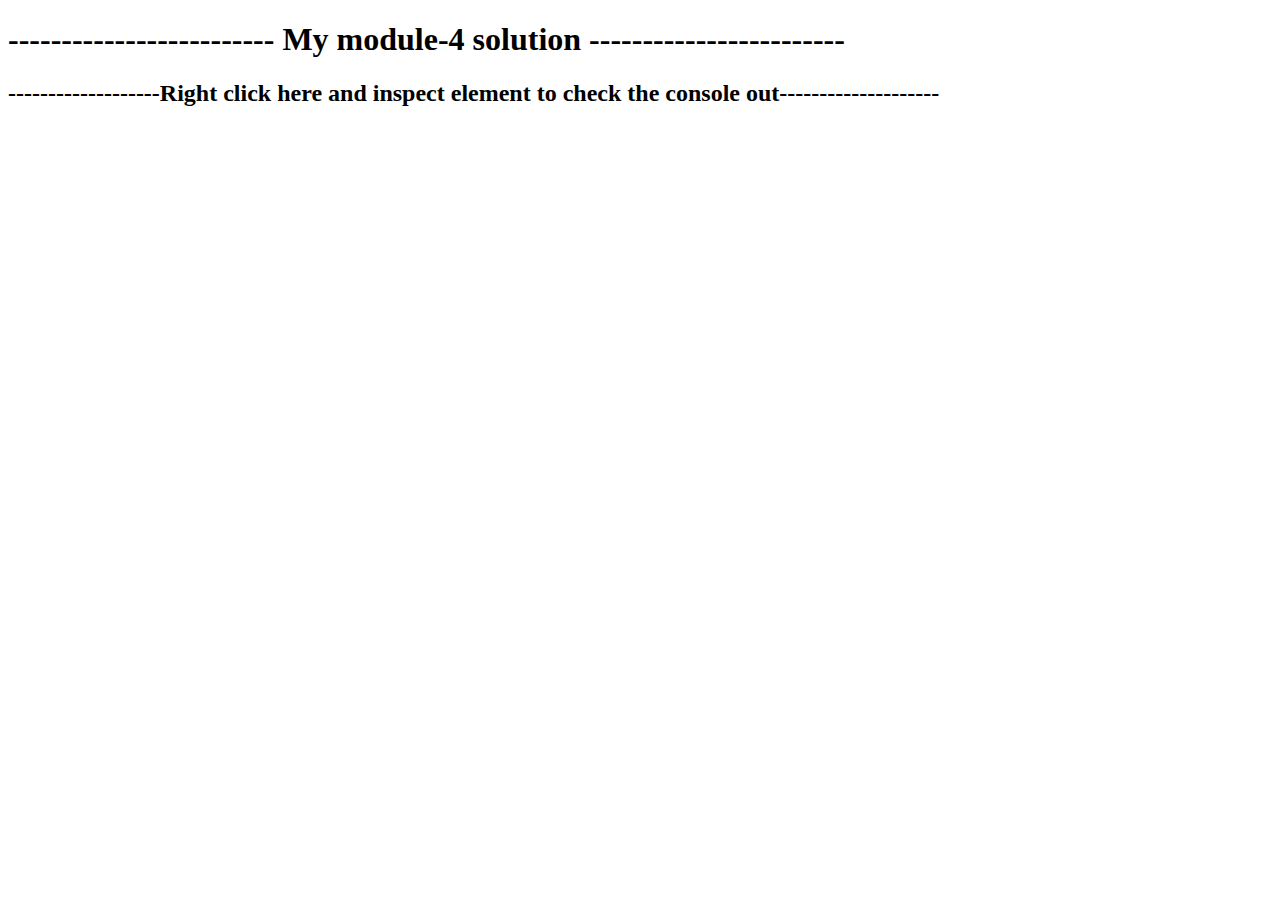
<file: index.html>
<!DOCTYPE html>
<html>
<head>
	<title></title>
</head>
<body>
	<h1>------------------------- My module-4 solution ------------------------</h1>
  <h2>-------------------Right click here and inspect element to check the console out--------------------</h2>
	<script src="script.js" ="text/javascript">
	
		</script>

</body>
</html>
</file>
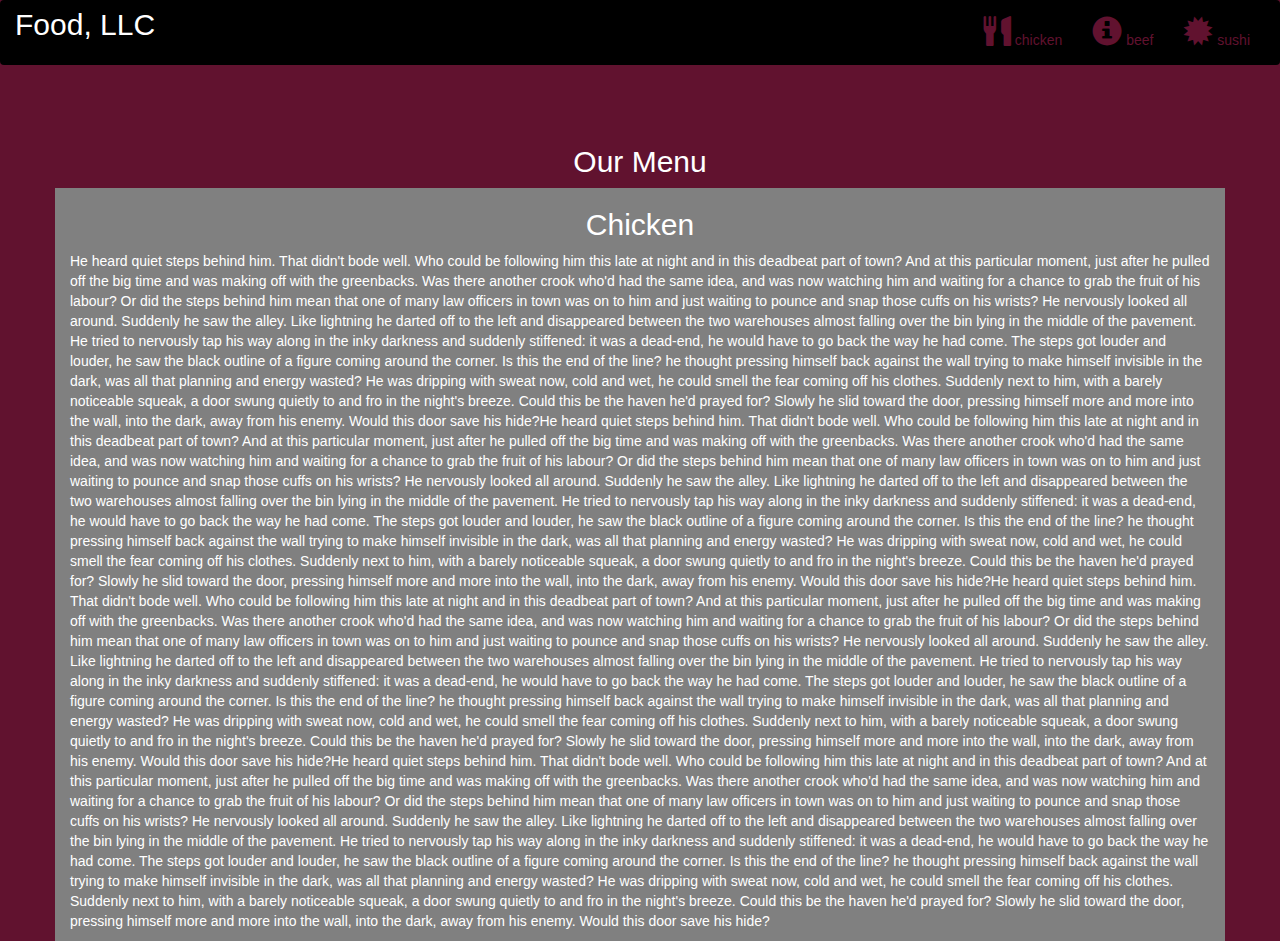
<file: Assignment 3/index.html>
<!DOCTYPE html>
<html lang="en">
<head>
  <title>Bootstrap Example</title>
  <meta charset="utf-8">
  <meta name="viewport" content="width=device-width, initial-scale=1">
  <link rel="stylesheet" href="https://maxcdn.bootstrapcdn.com/bootstrap/3.4.1/css/bootstrap.min.css">
  <link rel="stylesheet" type="text/css" href="style.css">
  <script src="https://ajax.googleapis.com/ajax/libs/jquery/3.5.1/jquery.min.js"></script>
  <script src="https://maxcdn.bootstrapcdn.com/bootstrap/3.4.1/js/bootstrap.min.js"></script>
</head>
<body>

<nav class="navbar navbar-inverse">
  <div class="container-fluid">
    <div class="navbar-header">
      <button type="button" class="navbar-toggle" data-toggle="collapse" data-target="#myNavbar">
        <span class="icon-bar"></span>
        <span class="icon-bar"></span>
        <span class="icon-bar"></span>                        
      </button>
      <a class="navbar-brand" href="#" >Food, LLC</a>
    </div>
    <div class="collapse navbar-collapse" id="myNavbar">
    
      <ul class="nav navbar-nav navbar-right" >
        <li style>
        <a href="#" > 
        <span class="glyphicon glyphicon-cutlery"></span> chicken</a>
        </li>
        <li>
        <a href="#" >
        <span class="glyphicon glyphicon-info-sign"></span> beef</a>
        </li>
        <li>
        <a href="#">
        <span class="glyphicon glyphicon-certificate"></span> sushi</a>
        </li>
      </ul>
    </div>
  </div>
</nav>
<br>
<br>  
<h1><p class="text-center">Our Menu</p></h1>


<div id="main-content" class="container">
  <div id="home-tiles" class="row">
      <div class="col-md-12 col-sm-12 col-xs-12">
            
            <p id="chickstory">
          <h2>Chicken</h2>
              He heard quiet steps behind him. That didn't bode well. Who could be following him this late at night and in this deadbeat part of town? And at this particular moment, just after he pulled off the big time and was making off with the greenbacks. Was there another crook who'd had the same idea, and was now watching him and waiting for a chance to grab the fruit of his labour? Or did the steps behind him mean that one of many law officers in town was on to him and just waiting to pounce and snap those cuffs on his wrists? He nervously looked all around. Suddenly he saw the alley. Like lightning he darted off to the left and disappeared between the two warehouses almost falling over the bin lying in the middle of the pavement. He tried to nervously tap his way along in the inky darkness and suddenly stiffened: it was a dead-end, he would have to go back the way he had come. The steps got louder and louder, he saw the black outline of a figure coming around the corner. Is this the end of the line? he thought pressing himself back against the wall trying to make himself invisible in the dark, was all that planning and energy wasted? He was dripping with sweat now, cold and wet, he could smell the fear coming off his clothes. Suddenly next to him, with a barely noticeable squeak, a door swung quietly to and fro in the night's breeze. Could this be the haven he'd prayed for? Slowly he slid toward the door, pressing himself more and more into the wall, into the dark, away from his enemy. Would this door save his hide?He heard quiet steps behind him. That didn't bode well. Who could be following him this late at night and in this deadbeat part of town? And at this particular moment, just after he pulled off the big time and was making off with the greenbacks. Was there another crook who'd had the same idea, and was now watching him and waiting for a chance to grab the fruit of his labour? Or did the steps behind him mean that one of many law officers in town was on to him and just waiting to pounce and snap those cuffs on his wrists? He nervously looked all around. Suddenly he saw the alley. Like lightning he darted off to the left and disappeared between the two warehouses almost falling over the bin lying in the middle of the pavement. He tried to nervously tap his way along in the inky darkness and suddenly stiffened: it was a dead-end, he would have to go back the way he had come. The steps got louder and louder, he saw the black outline of a figure coming around the corner. Is this the end of the line? he thought pressing himself back against the wall trying to make himself invisible in the dark, was all that planning and energy wasted? He was dripping with sweat now, cold and wet, he could smell the fear coming off his clothes. Suddenly next to him, with a barely noticeable squeak, a door swung quietly to and fro in the night's breeze. Could this be the haven he'd prayed for? Slowly he slid toward the door, pressing himself more and more into the wall, into the dark, away from his enemy. Would this door save his hide?He heard quiet steps behind him. That didn't bode well. Who could be following him this late at night and in this deadbeat part of town? And at this particular moment, just after he pulled off the big time and was making off with the greenbacks. Was there another crook who'd had the same idea, and was now watching him and waiting for a chance to grab the fruit of his labour? Or did the steps behind him mean that one of many law officers in town was on to him and just waiting to pounce and snap those cuffs on his wrists? He nervously looked all around. Suddenly he saw the alley. Like lightning he darted off to the left and disappeared between the two warehouses almost falling over the bin lying in the middle of the pavement. He tried to nervously tap his way along in the inky darkness and suddenly stiffened: it was a dead-end, he would have to go back the way he had come. The steps got louder and louder, he saw the black outline of a figure coming around the corner. Is this the end of the line? he thought pressing himself back against the wall trying to make himself invisible in the dark, was all that planning and energy wasted? He was dripping with sweat now, cold and wet, he could smell the fear coming off his clothes. Suddenly next to him, with a barely noticeable squeak, a door swung quietly to and fro in the night's breeze. Could this be the haven he'd prayed for? Slowly he slid toward the door, pressing himself more and more into the wall, into the dark, away from his enemy. Would this door save his hide?He heard quiet steps behind him. That didn't bode well. Who could be following him this late at night and in this deadbeat part of town? And at this particular moment, just after he pulled off the big time and was making off with the greenbacks. Was there another crook who'd had the same idea, and was now watching him and waiting for a chance to grab the fruit of his labour? Or did the steps behind him mean that one of many law officers in town was on to him and just waiting to pounce and snap those cuffs on his wrists? He nervously looked all around. Suddenly he saw the alley. Like lightning he darted off to the left and disappeared between the two warehouses almost falling over the bin lying in the middle of the pavement. He tried to nervously tap his way along in the inky darkness and suddenly stiffened: it was a dead-end, he would have to go back the way he had come. The steps got louder and louder, he saw the black outline of a figure coming around the corner. Is this the end of the line? he thought pressing himself back against the wall trying to make himself invisible in the dark, was all that planning and energy wasted? He was dripping with sweat now, cold and wet, he could smell the fear coming off his clothes. Suddenly next to him, with a barely noticeable squeak, a door swung quietly to and fro in the night's breeze. Could this be the haven he'd prayed for? Slowly he slid toward the door, pressing himself more and more into the wall, into the dark, away from his enemy. Would this door save his hide?
            </p>
      </div>
    </div>
</div>

</body>
</html>
</file>
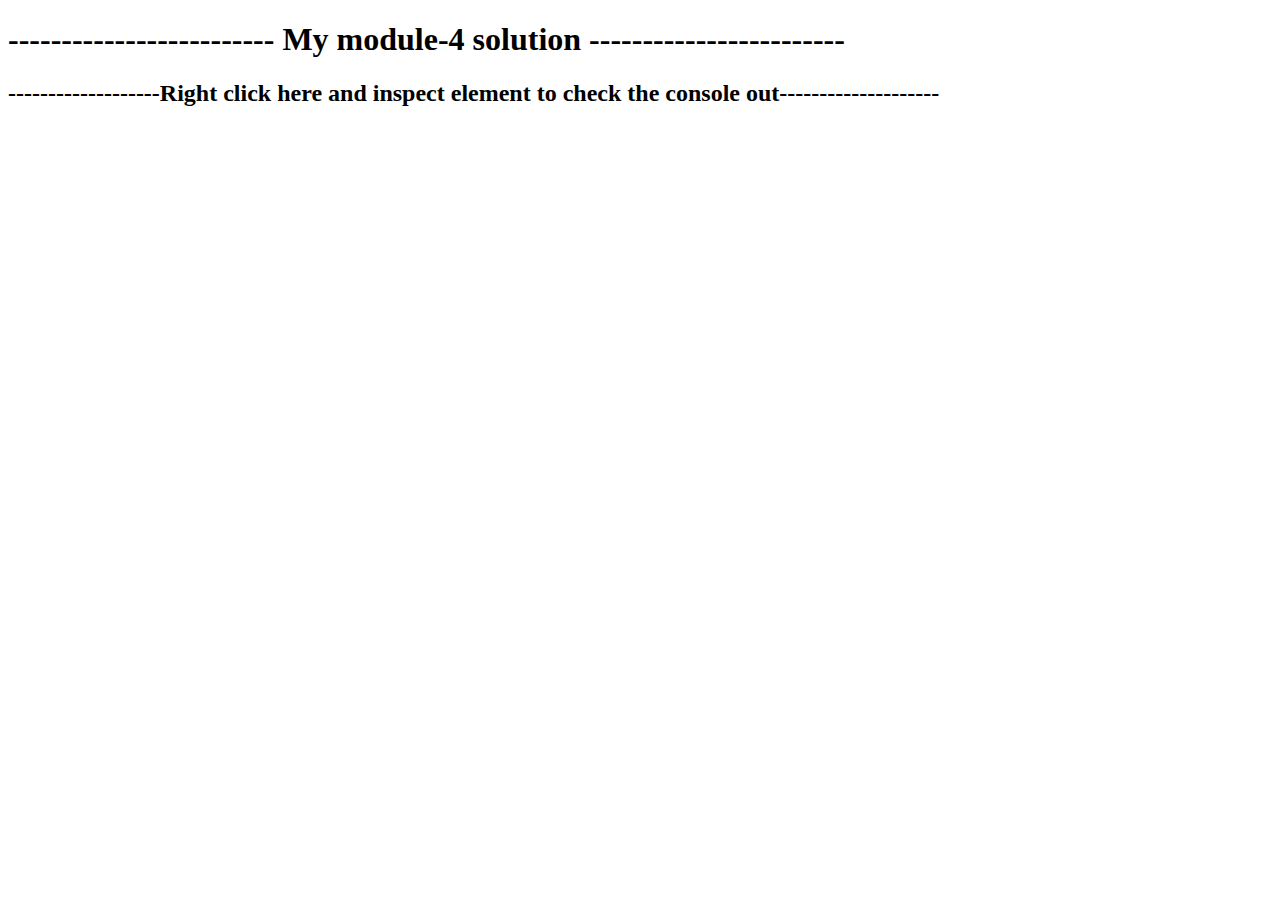
<file: Assignment 4/index.html>
<!DOCTYPE html>
<html>
<head>
	<title></title>
</head>
<body>
	<h1>------------------------- My module-4 solution ------------------------</h1>
  <h2>-------------------Right click here and inspect element to check the console out--------------------</h2>
	<script src="script.js" ="text/javascript">
	
		</script>

</body>
</html>
</file>
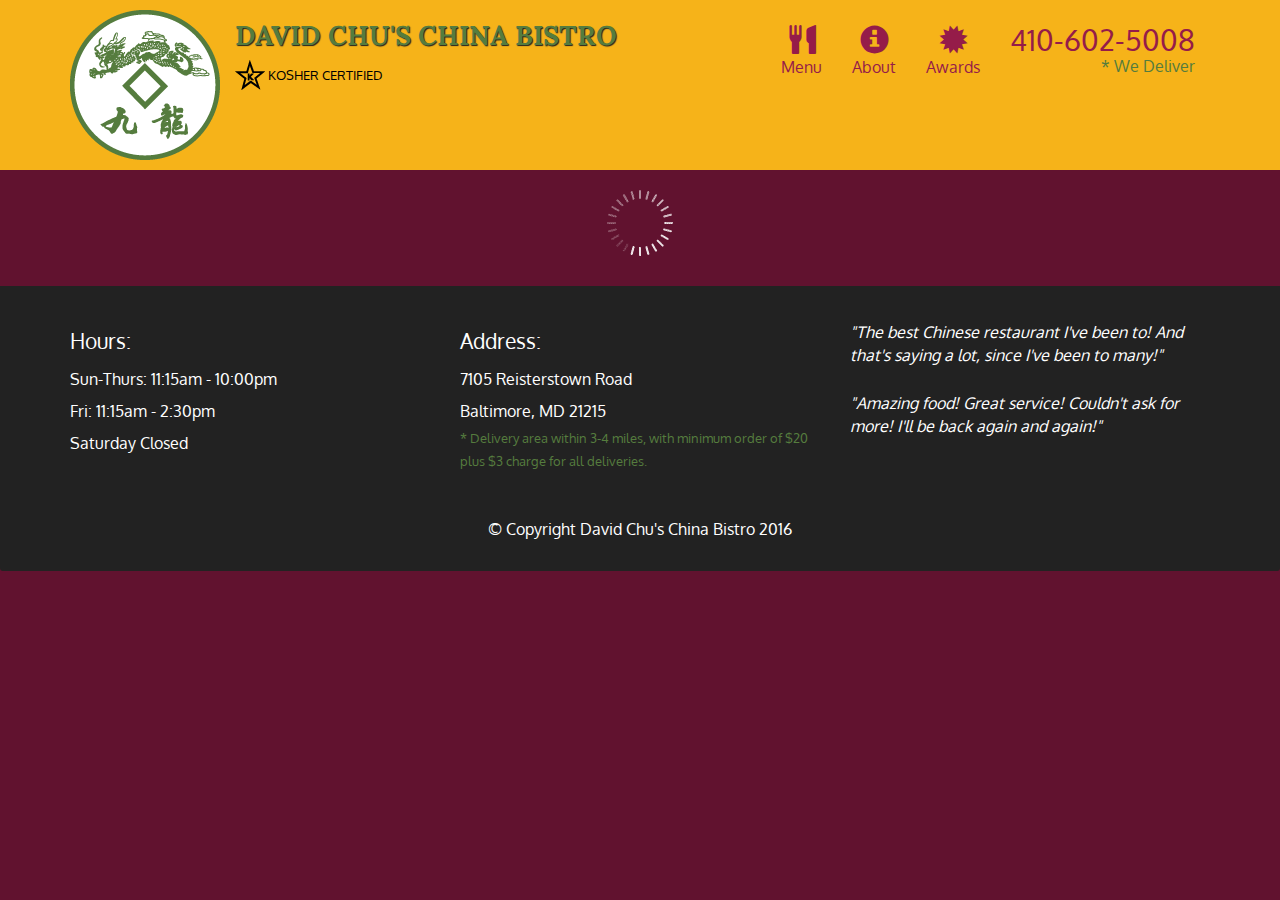
<file: Assignment 5/index.html>
<!doctype html>
<html lang="en">
  <head>
    <meta charset="utf-8">
    <meta http-equiv="X-UA-Compatible" content="IE=edge">
    <meta name="viewport" content="width=device-width, initial-scale=1">
    <title>David Chu's China Bistro</title>
    <link rel="stylesheet" href="css/bootstrap.min.css">
    <link rel="stylesheet" href="css/styles.css">
    <link href='https://fonts.googleapis.com/css?family=Oxygen:400,300,700' rel='stylesheet' type='text/css'>
    <link href='https://fonts.googleapis.com/css?family=Lora' rel='stylesheet' type='text/css'>
  </head>
<body>
  <header>
    <nav id="header-nav" class="navbar navbar-default">
      <div class="container">
        <div class="navbar-header">
          <a href="index.html" class="pull-left visible-md visible-lg">
            <div id="logo-img" alt="Logo image"></div>
          </a>

          <div class="navbar-brand">
            <a href="index.html"><h1>David Chu's China Bistro</h1></a>
            <p>
              <img src="images/star-k-logo.png" alt="Kosher certification">
              <span>Kosher Certified</span>
            </p>
          </div>

          <button id="navbarToggle" type="button" class="navbar-toggle collapsed" data-toggle="collapse" data-target="#collapsable-nav" aria-expanded="false">
            <span class="sr-only">Toggle navigation</span>
            <span class="icon-bar"></span>
            <span class="icon-bar"></span>
            <span class="icon-bar"></span>
          </button>
        </div>
        
        <div id="collapsable-nav" class="collapse navbar-collapse">
           <ul id="nav-list" class="nav navbar-nav navbar-right">
            <li id="navHomeButton" class="visible-xs active">
              <a href="index.html">
                <span class="glyphicon glyphicon-home"></span> Home</a>
            </li>
            <li id="navMenuButton">
              <a href="#" onclick="$dc.loadMenuCategories();">
                <span class="glyphicon glyphicon-cutlery"></span><br class="hidden-xs"> Menu</a>
            </li>
            <li>
              <a href="#">
                <span class="glyphicon glyphicon-info-sign"></span><br class="hidden-xs"> About</a>
            </li>
            <li>
              <a href="#">
                <span class="glyphicon glyphicon-certificate"></span><br class="hidden-xs"> Awards</a>
            </li>
            <li id="phone" class="hidden-xs">
              <a href="tel:410-602-5008">
                <span>410-602-5008</span></a><div>* We Deliver</div>
            </li>
          </ul><!-- #nav-list -->
        </div><!-- .collapse .navbar-collapse -->
      </div><!-- .container -->
    </nav><!-- #header-nav -->
  </header>

  <div id="call-btn" class="visible-xs">
    <a class="btn" href="tel:410-602-5008">
    <span class="glyphicon glyphicon-earphone"></span>
    410-602-5008
    </a>
  </div>
  <div id="xs-deliver" class="text-center visible-xs">* We Deliver</div>

  <div id="main-content" class="container"></div>

  <footer class="panel-footer">
    <div class="container">
      <div class="row">
        <section id="hours" class="col-sm-4">
          <span>Hours:</span><br>
          Sun-Thurs: 11:15am - 10:00pm<br>
          Fri: 11:15am - 2:30pm<br>
          Saturday Closed
          <hr class="visible-xs">
        </section>
        <section id="address" class="col-sm-4">
          <span>Address:</span><br>
          7105 Reisterstown Road<br>
          Baltimore, MD 21215
          <p>* Delivery area within 3-4 miles, with minimum order of $20 plus $3 charge for all deliveries.</p>
          <hr class="visible-xs">
        </section>
        <section id="testimonials" class="col-sm-4">
          <p>"The best Chinese restaurant I've been to! And that's saying a lot, since I've been to many!"</p>
          <p>"Amazing food! Great service! Couldn't ask for more! I'll be back again and again!"</p>
        </section>
      </div>
      <div class="text-center">&copy; Copyright David Chu's China Bistro 2016</div>
    </div>
  </footer>

  <!-- jQuery (Bootstrap JS plugins depend on it) -->
  <script src="js/jquery-2.1.4.min.js"></script>
  <script src="js/bootstrap.min.js"></script>
  <script src="js/ajax-utils.js"></script>
  <script src="js/script.js"></script>
</body>
</html>
</file>
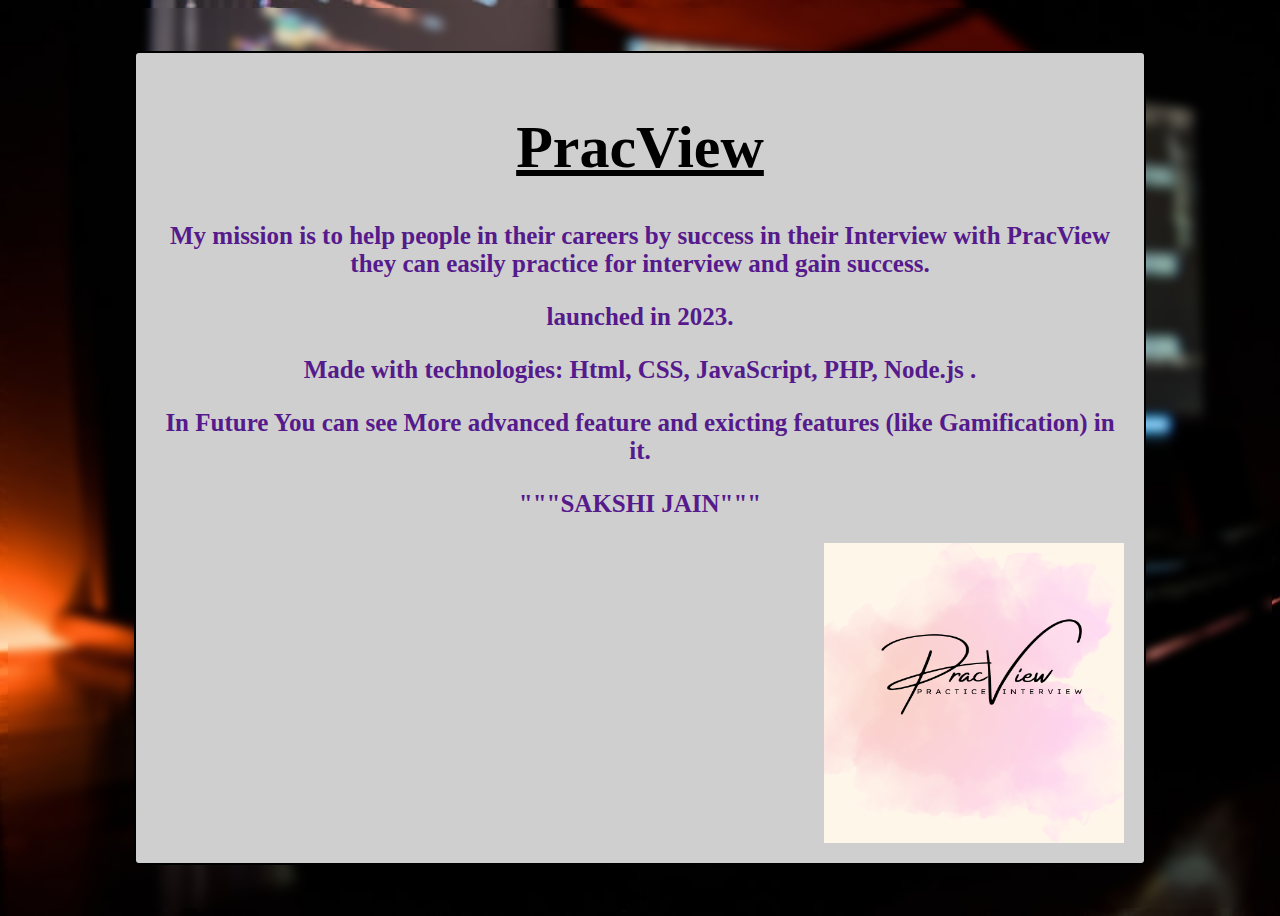
<file: project_1/about.html>
<!DOCTYPE html>
<html lang="en">
<head>
    <meta charset="UTF-8">
    <meta http-equiv="X-UA-Compatible" content="IE=edge">
    <meta name="viewport" content="width=device-width, initial-scale=1.0">
    <title>About Us</title>
    <style>
        body {
            background-image: url("Images/background.jpeg");
  background-repeat: no-repeat;
  background-size: cover;
  backdrop-filter: blur(5px);
            display: flex;
            justify-content: center;
            align-items: center;
            height: 100vh;
        }
        
        .box {
            display: flex;
            flex-wrap: wrap;
            justify-content: center;
            align-items: center;
            text-align: center;
            box-sizing: border-box;
            color: #551a8b;
            border: 2px solid black;
            font-size: 25px;
            font-weight: bold;
            background-color: rgb(208, 207, 207);
            width: 80%;
            margin: 0 auto;
            padding: 20px;
            border-radius: 5px;
        }
        
        .image {
            flex: 1 0 30%;
            display: flex;
            justify-content: flex-end;
            align-items: center;
        }
        
        .image img {
            max-width: 100%;
            height: auto;
            max-width: 300px;
        }
        
        .text {
            flex: 1 0 70%;
        }
        
        h1{
            text-align:center;
            text-decoration:underline;
            font-size: 60px;
            color:black;
        }
    </style>
</head>
<body>
    <div class="box">
        <div class="text">
            <h1>PracView</h1>
            <p>My mission is to help people in their careers by success in their Interview with PracView they can easily practice for interview and gain success.</p>
            <p>launched in 2023.</p>
            <p>Made with technologies: Html, CSS, JavaScript, PHP, Node.js .</p>
            <p>In Future You can see More advanced feature and exicting features (like Gamification) in it.</p>
            <p>"""SAKSHI JAIN"""</p>
        </div>
        <div class="image">
            <img src="Images/PracView.png" alt="PracView Image">
        </div>
    </div>
</body>
</html>
</file>
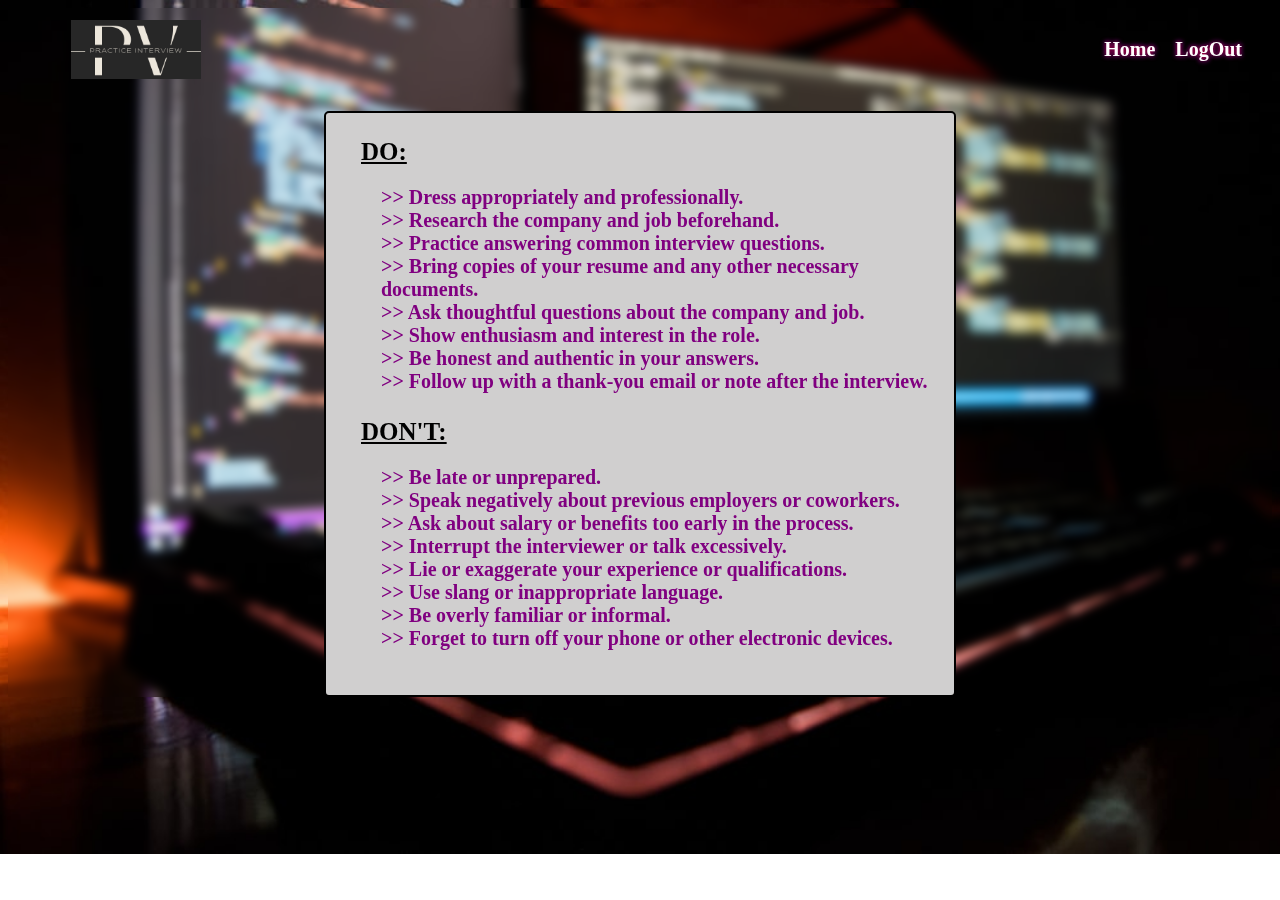
<file: project_1/dodont.html>
<!DOCTYPE html>
<html lang="en">
<head>
    <meta charset="UTF-8">
    <meta http-equiv="X-UA-Compatible" content="IE=edge">
    <meta name="viewport" content="width=device-width, initial-scale=1.0">
    <title>Interview Etiquette</title>
    <style>
body{
  background-image: url("Images/background.jpeg");
  background-repeat: no-repeat;
  background-size: cover;
  backdrop-filter: blur(5px);
}

nav {
    display: flex;
    justify-content: space-between;
    align-items: center;
    background-color: transparent;
  }
  
  nav img {
    width: 130px; 
    height: auto;
    vertical-align: middle;
  }

  nav span {
    cursor: pointer;
    position: relative;
    left: 5%;
    animation: moveleft 1s linear 1;
  }

  nav ul {
    display: flex;
    list-style: none;
    margin: 10px;
    padding: 20px;
    color:white;
    font-family:serif;
  }
  
  nav li {
    margin-left: 20px;
    color:white;
    text-shadow: 0 0 5px #FF0000, 0 0 5px #0000FF;
  }
  
  nav a {
    text-decoration: none;
    color: #fff;
    font-size: 20px;
    font-weight: bold;
    border-bottom: 2px solid transparent;
    transition: border-bottom 0.2s;
  }
  
  nav a:hover {
    cursor: pointer;
    border-bottom: 2px solid #ffffff;
  }

.box {
  box-sizing: border-box;
  border: 2px solid black;
  font-size: 25px;
  font-weight: bold;
  background-color: rgb(208, 207, 207);
  width: 50%;
  margin-top: 20px;
  margin-bottom:20px;
  margin-left:auto;
  margin-right:auto;
  padding: 25px;
  border-radius: 5px;
}

.heading{
    font-size: 25px;
    color:black;
    margin-left:10px;
    text-decoration:underline;
}
.points{
    font-size: 20px;
    color:purple;
    margin-left:30px;
}
    </style>
</head>
<body>
    <nav>
        <span><img src="Images\PracViewLogo.png" alt="PracView Logo"></span>
        <ul>
            <li><a href="index.php">Home</a></li>
            <li><a href="logout.php">LogOut</a></li>
        </ul>
    </nav>
    <div class="box">
<div class="heading">DO:</div>
<p class="points">
>> Dress appropriately and professionally.<br>
>> Research the company and job beforehand.<br>
>> Practice answering common interview questions.<br>
>> Bring copies of your resume and any other necessary documents.<br>
>> Ask thoughtful questions about the company and job.<br>
>> Show enthusiasm and interest in the role.<br>
>> Be honest and authentic in your answers.<br>
>> Follow up with a thank-you email or note after the interview.<br>
<p>

<div class="heading">DON'T:</div>
<p class="points">
>> Be late or unprepared.<br>
>> Speak negatively about previous employers or coworkers.<br>
>> Ask about salary or benefits too early in the process.<br>
>> Interrupt the interviewer or talk excessively.<br>
>> Lie or exaggerate your experience or qualifications.<br>
>> Use slang or inappropriate language.<br>
>> Be overly familiar or informal.<br>
>> Forget to turn off your phone or other electronic devices.<br>
</p>
</div>
</body>
</html>
</file>
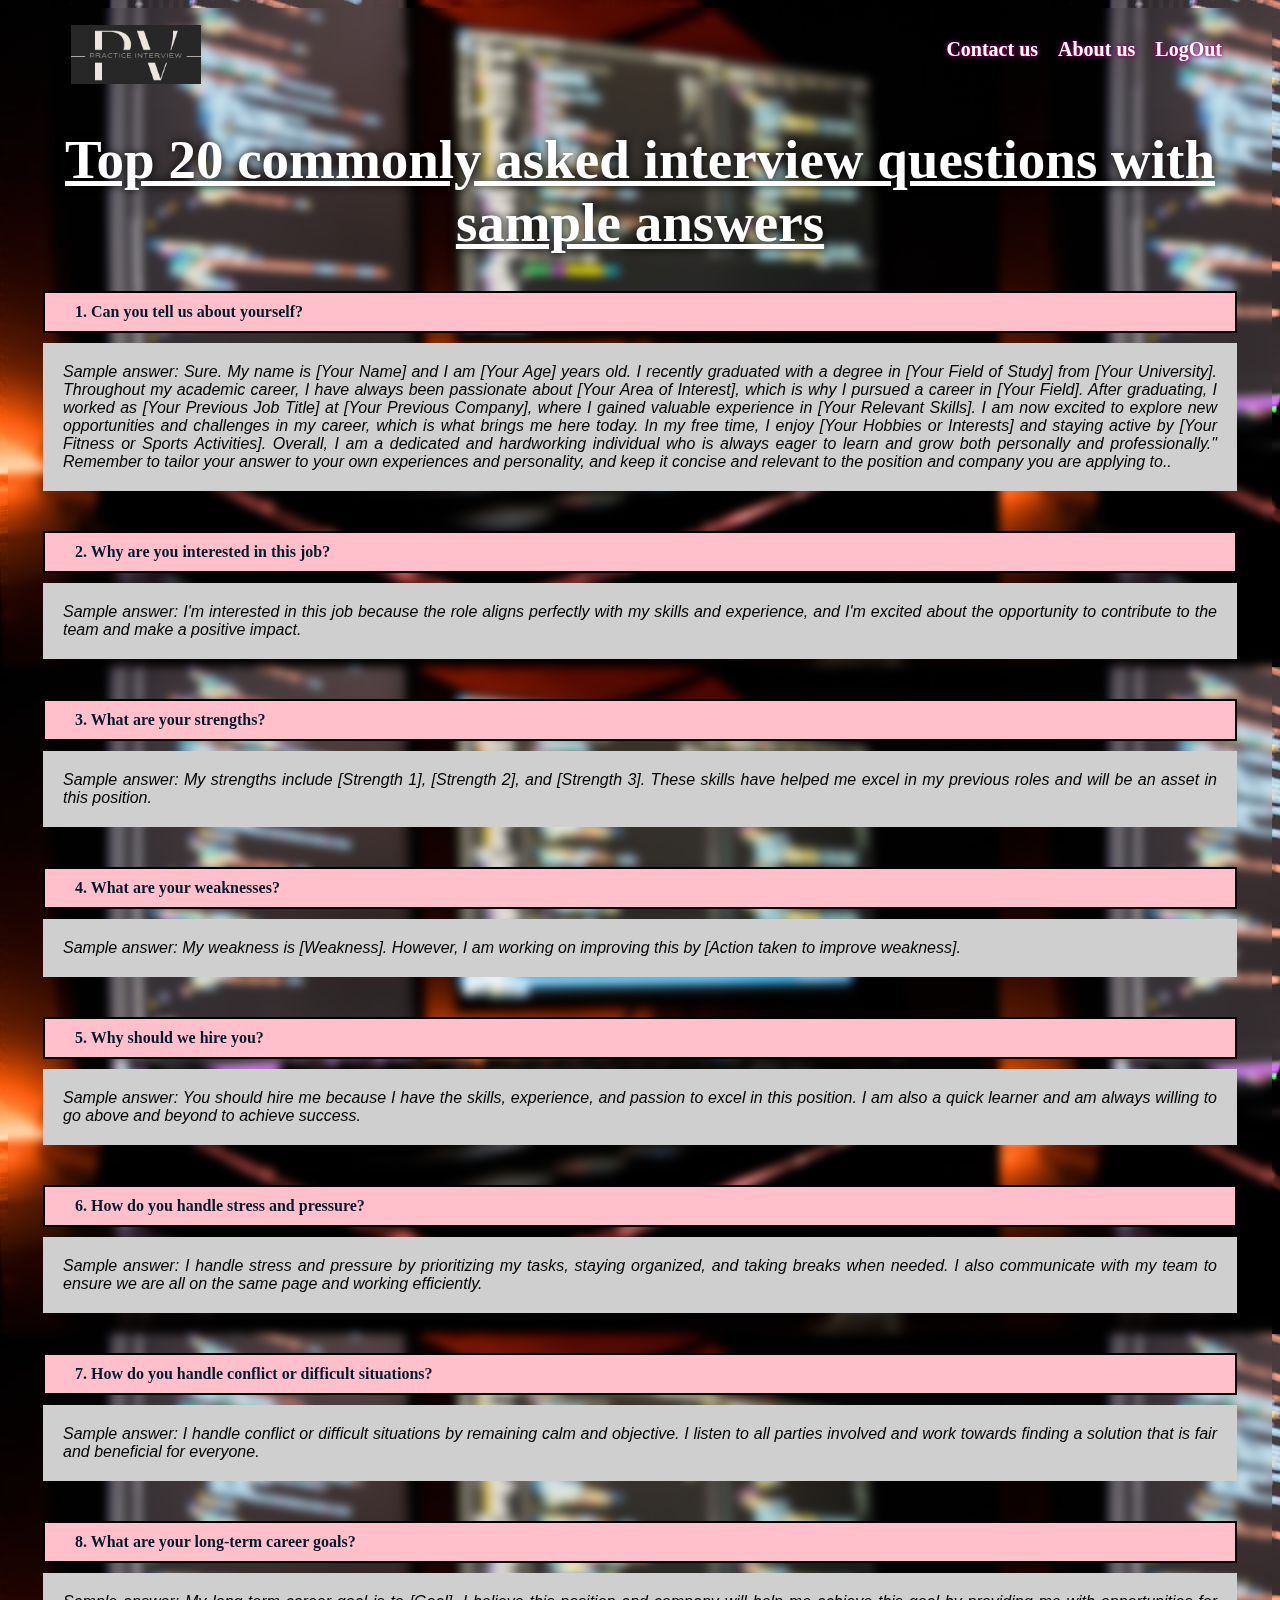
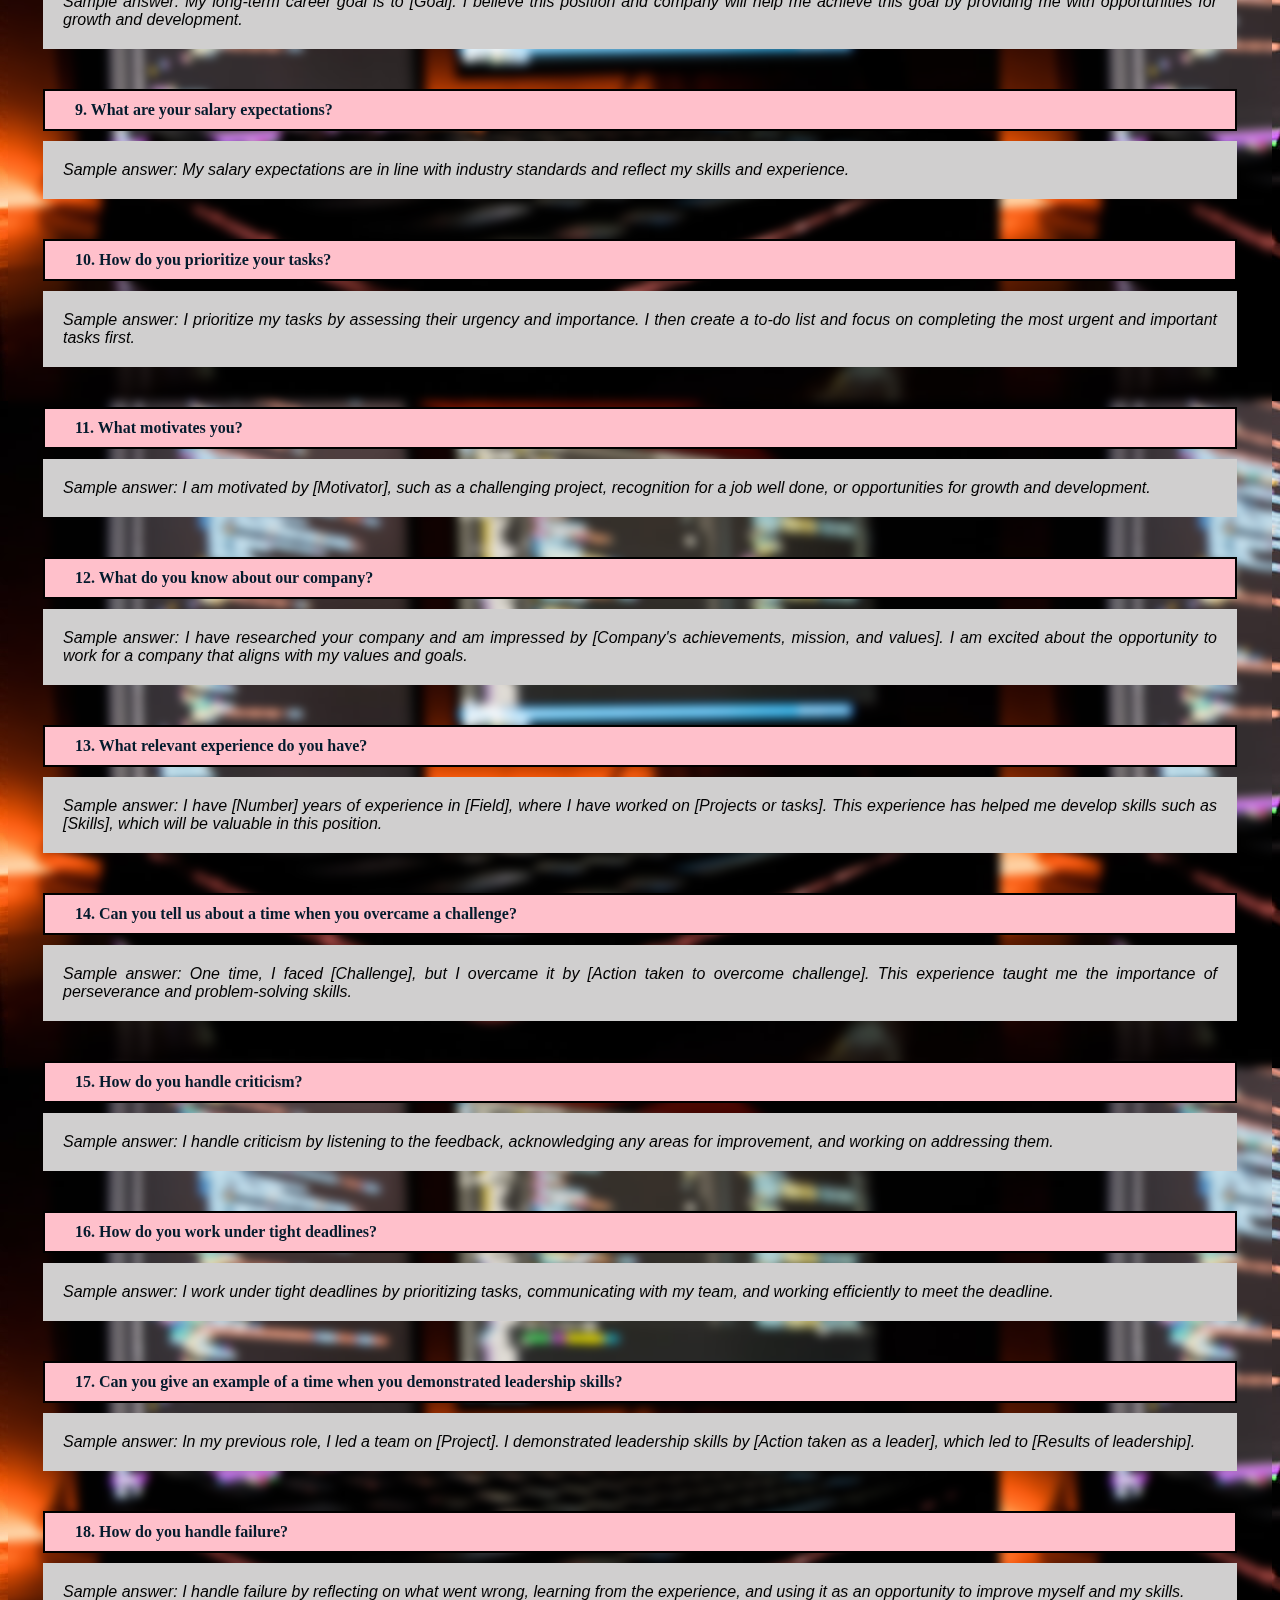
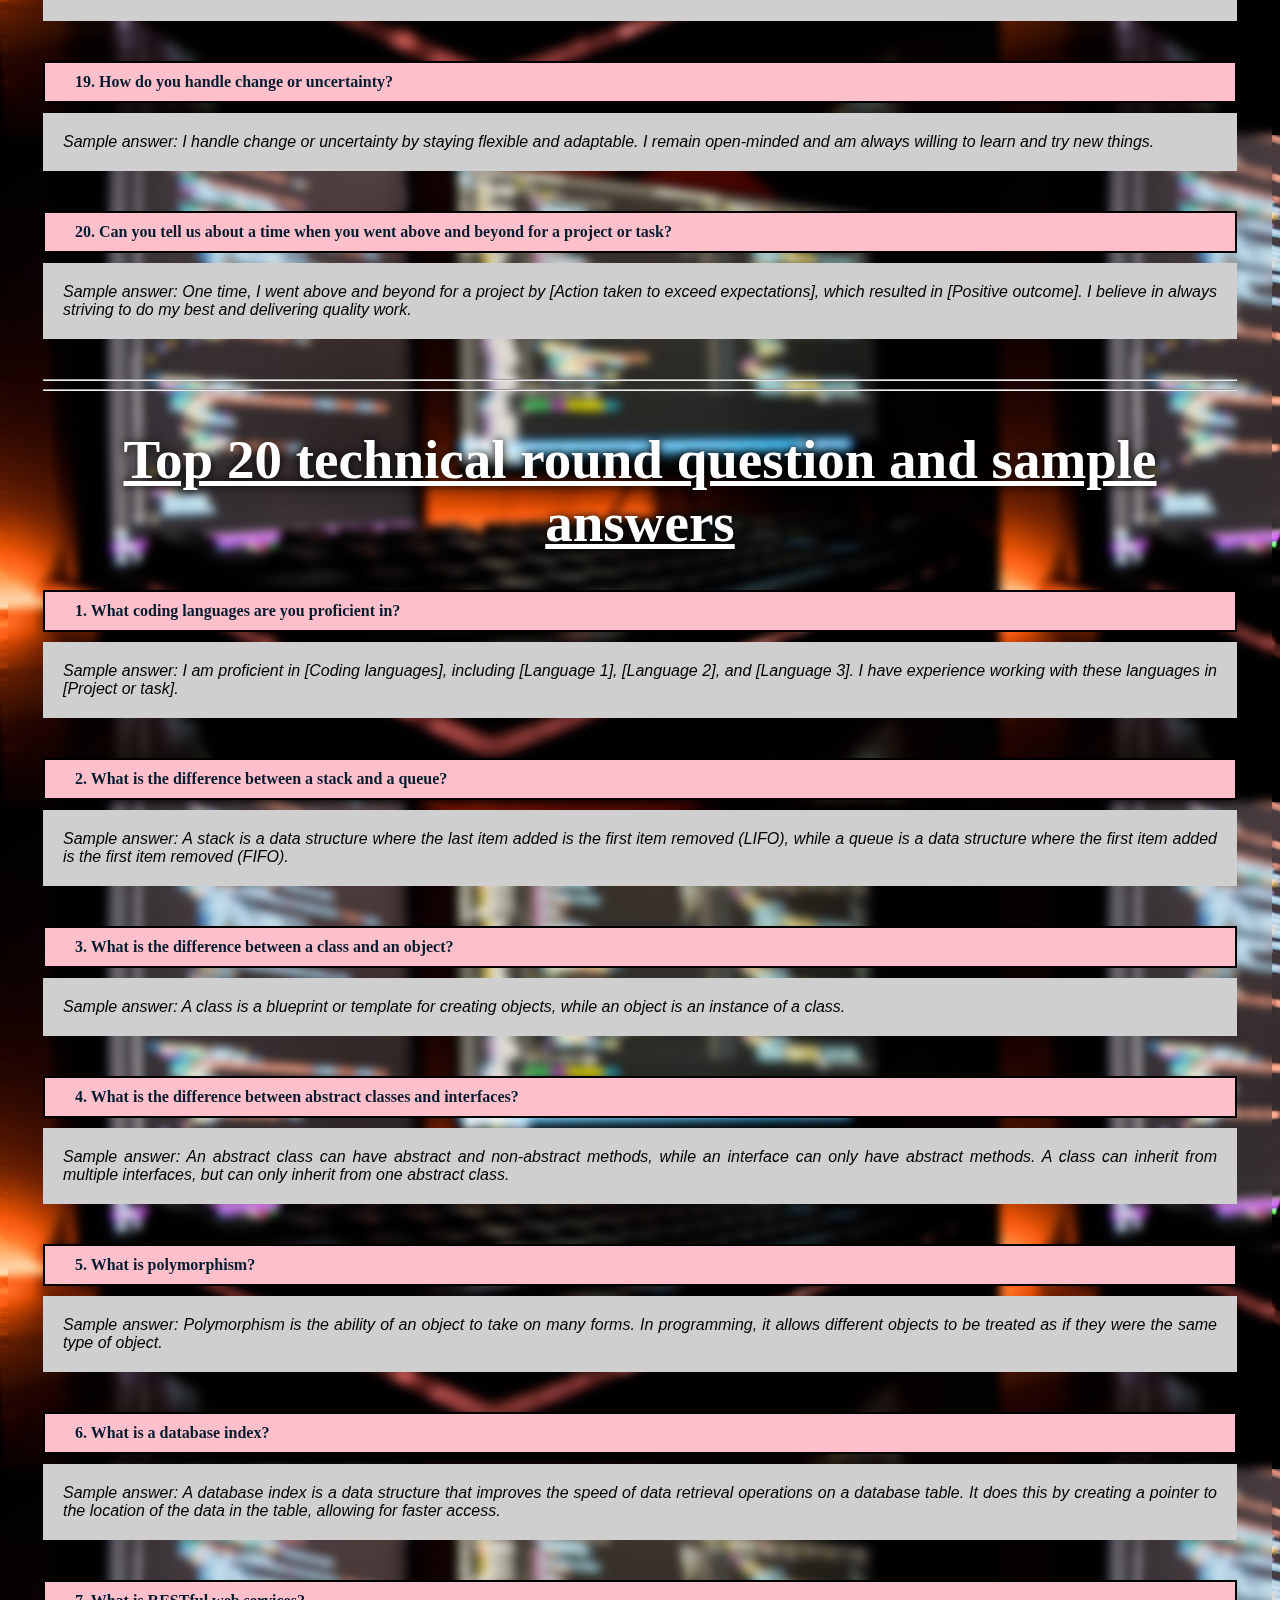
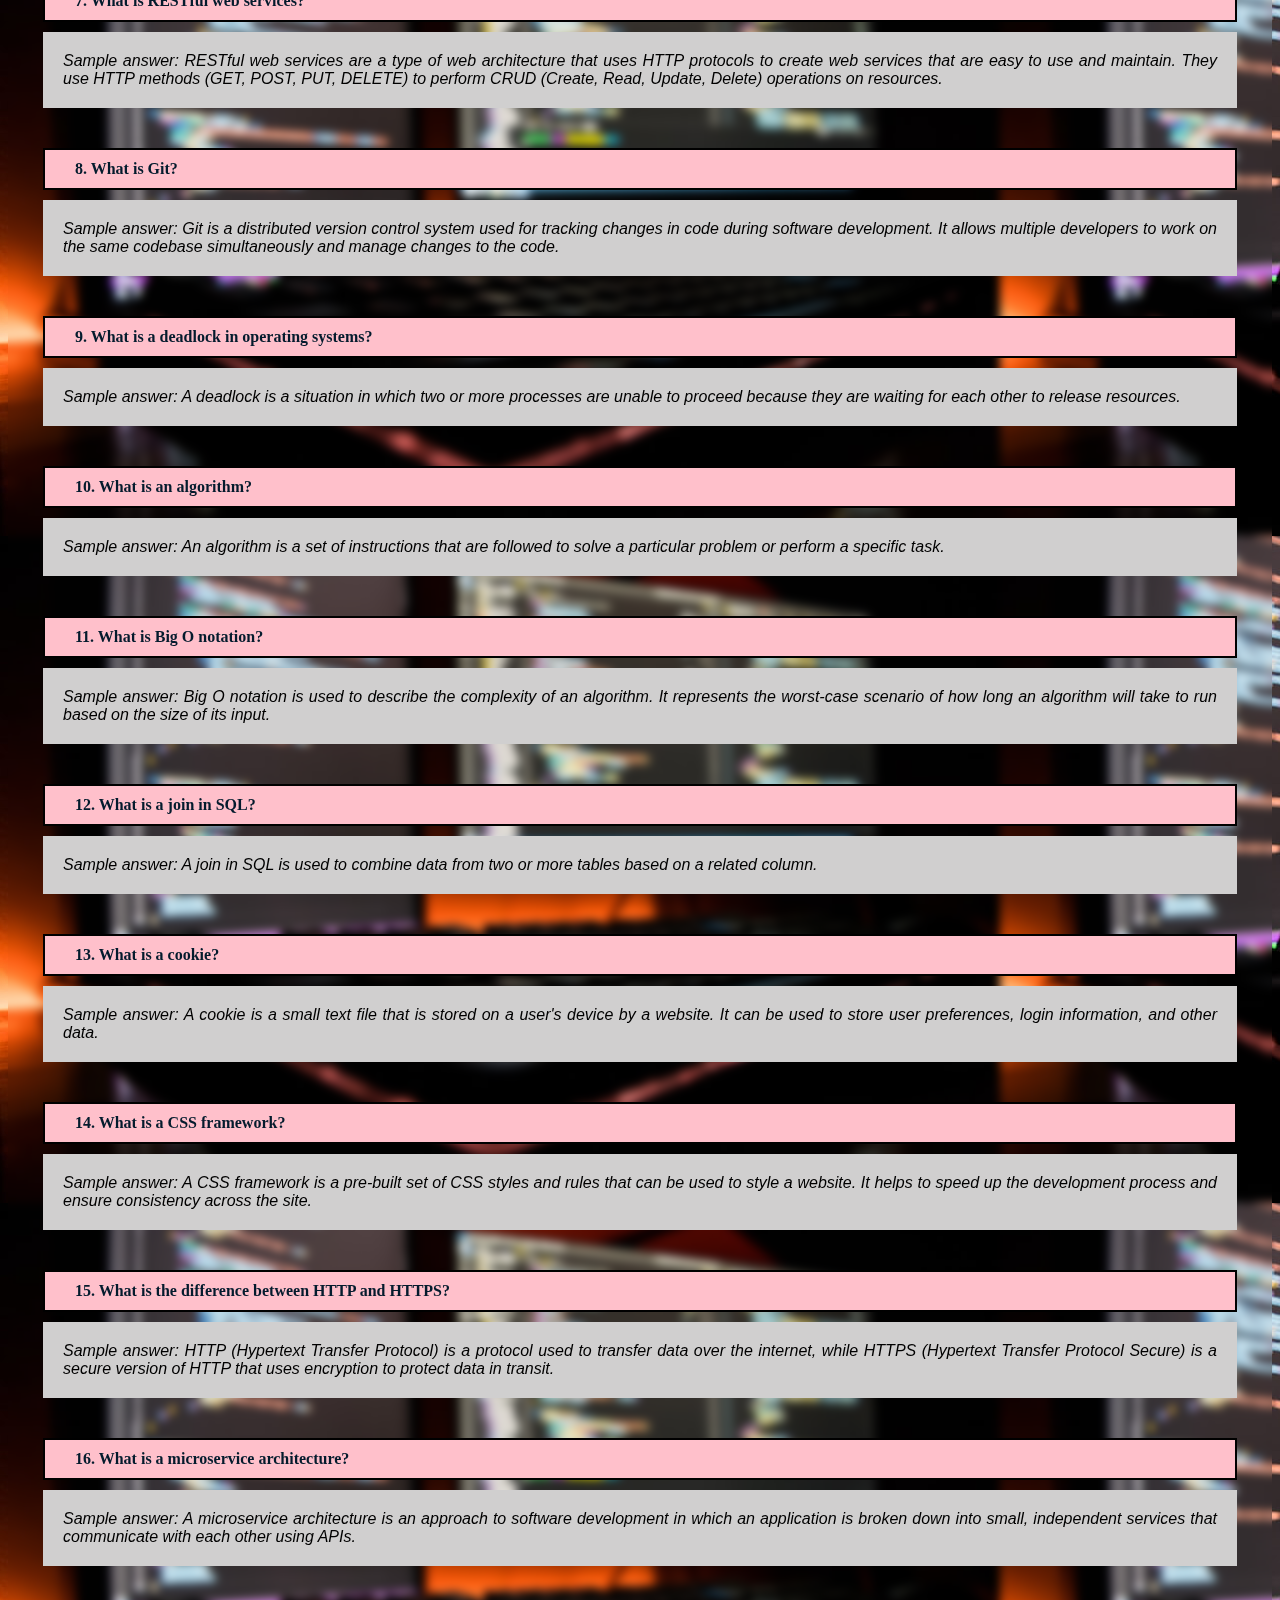
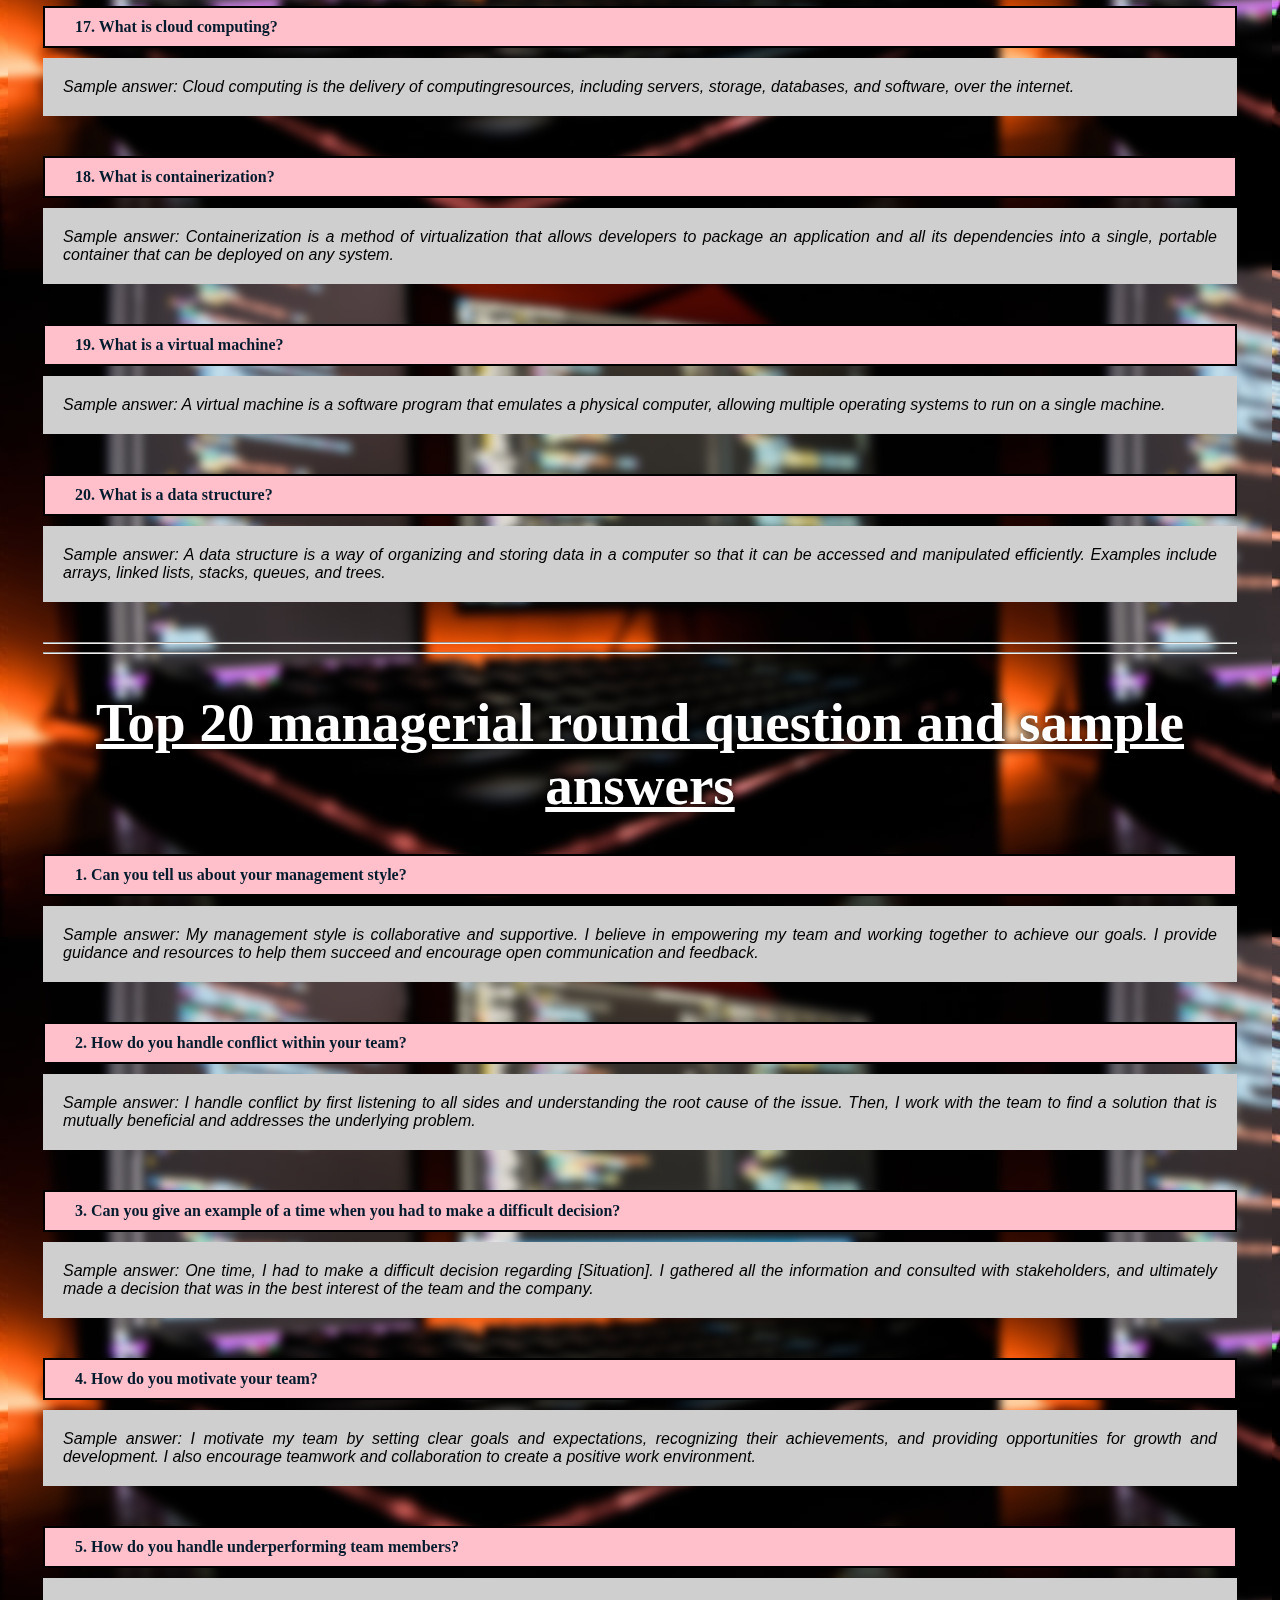
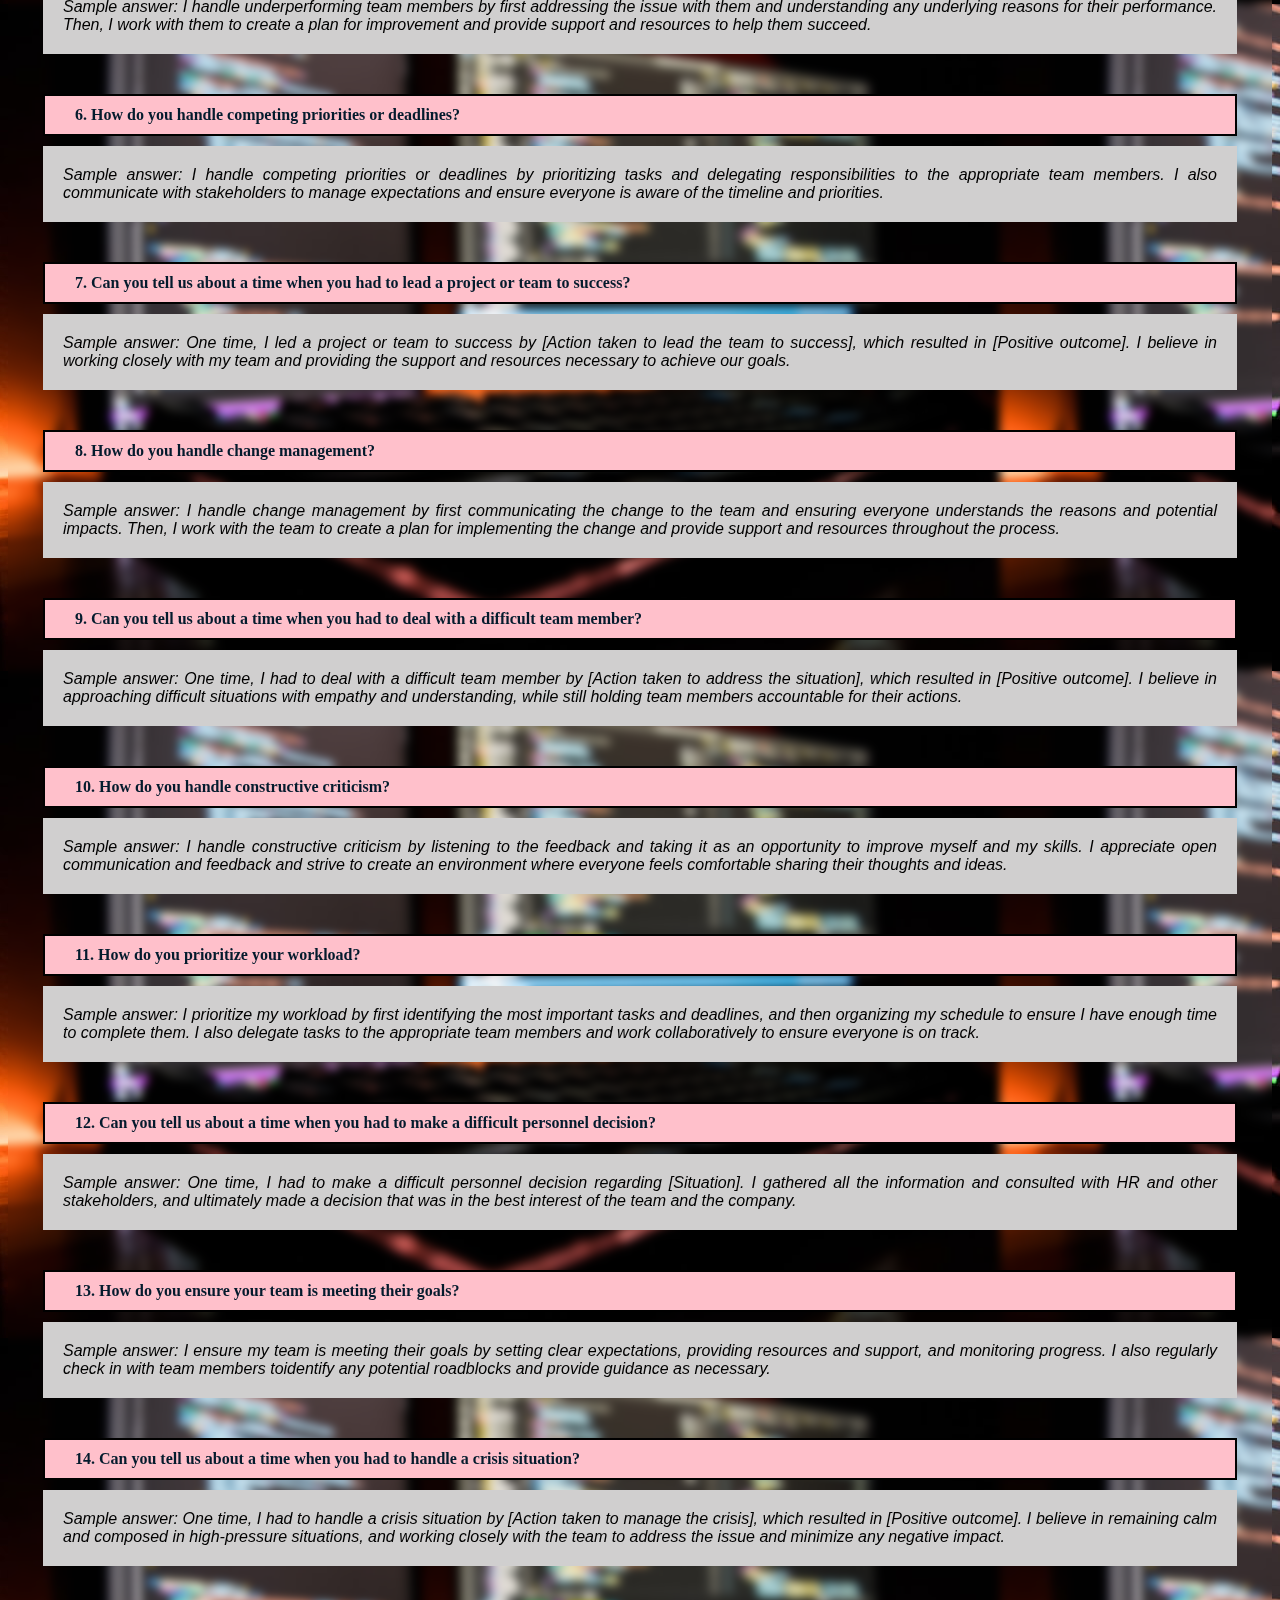
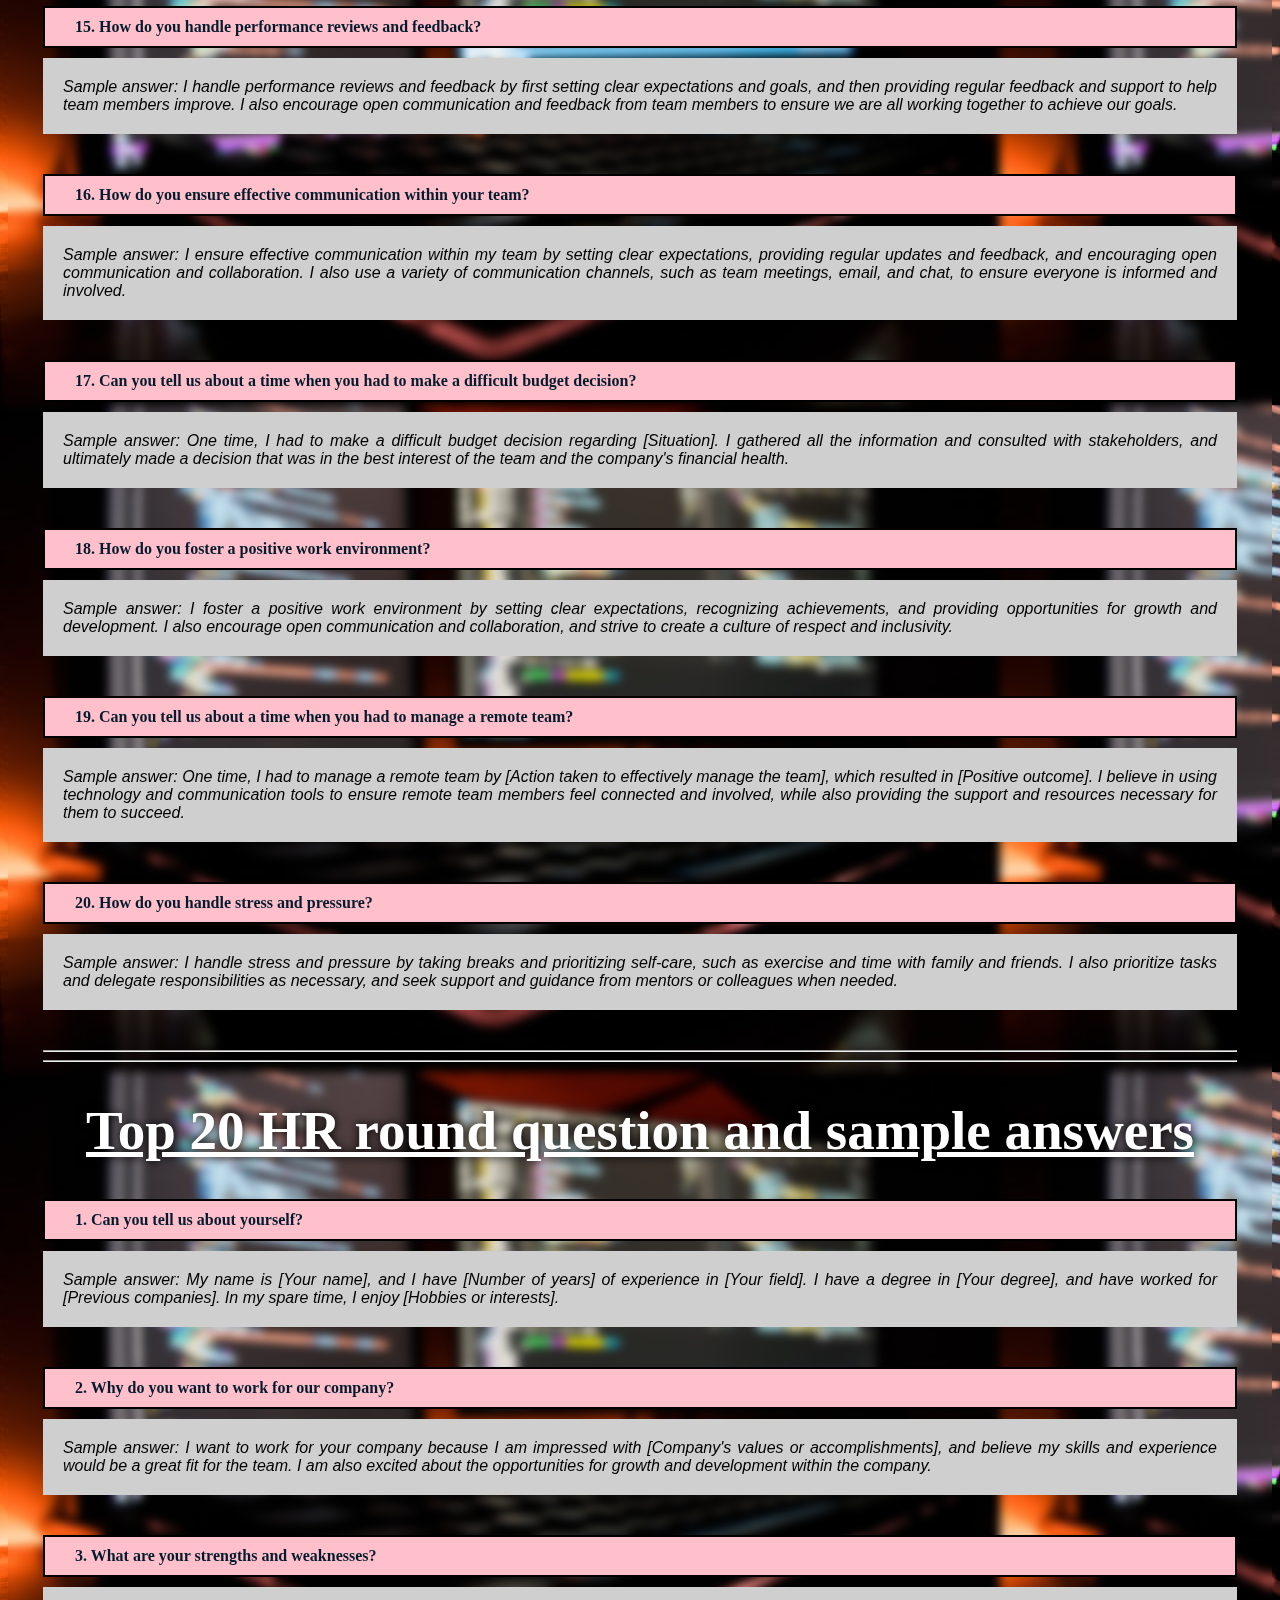
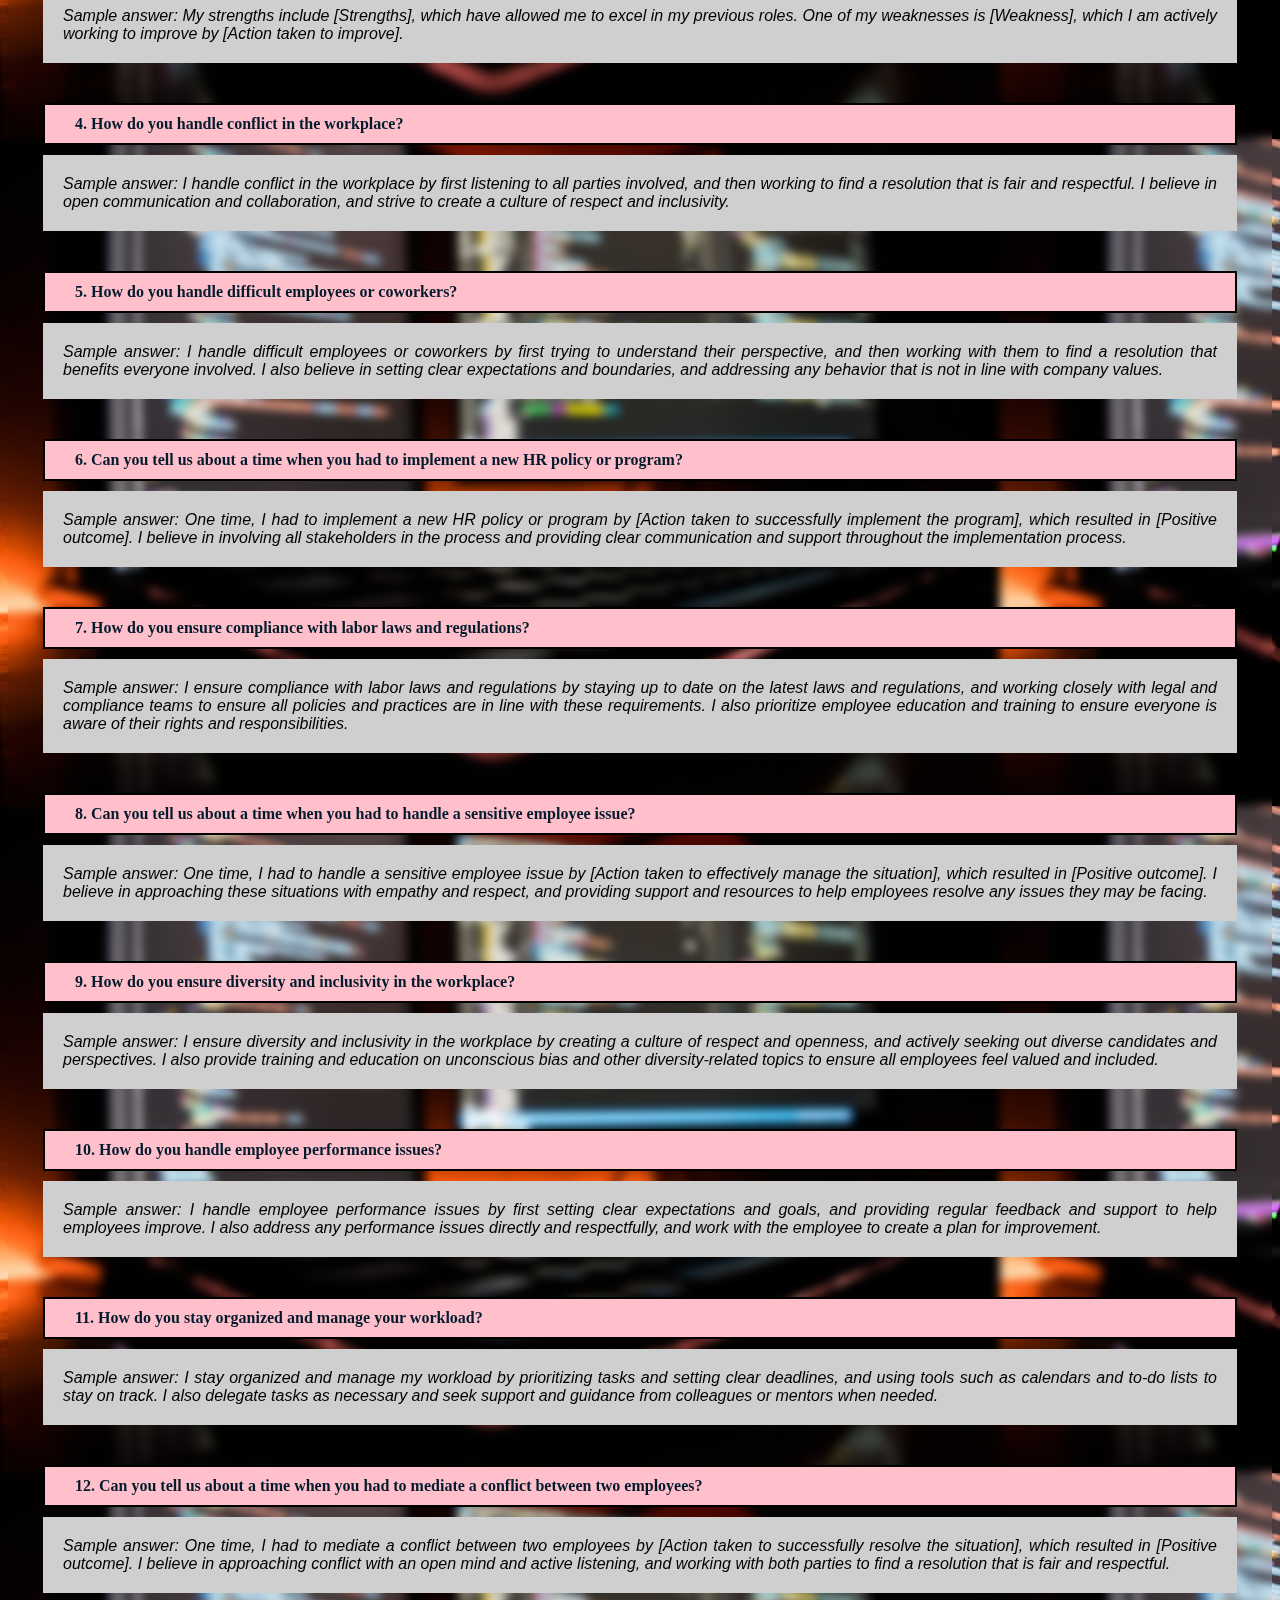
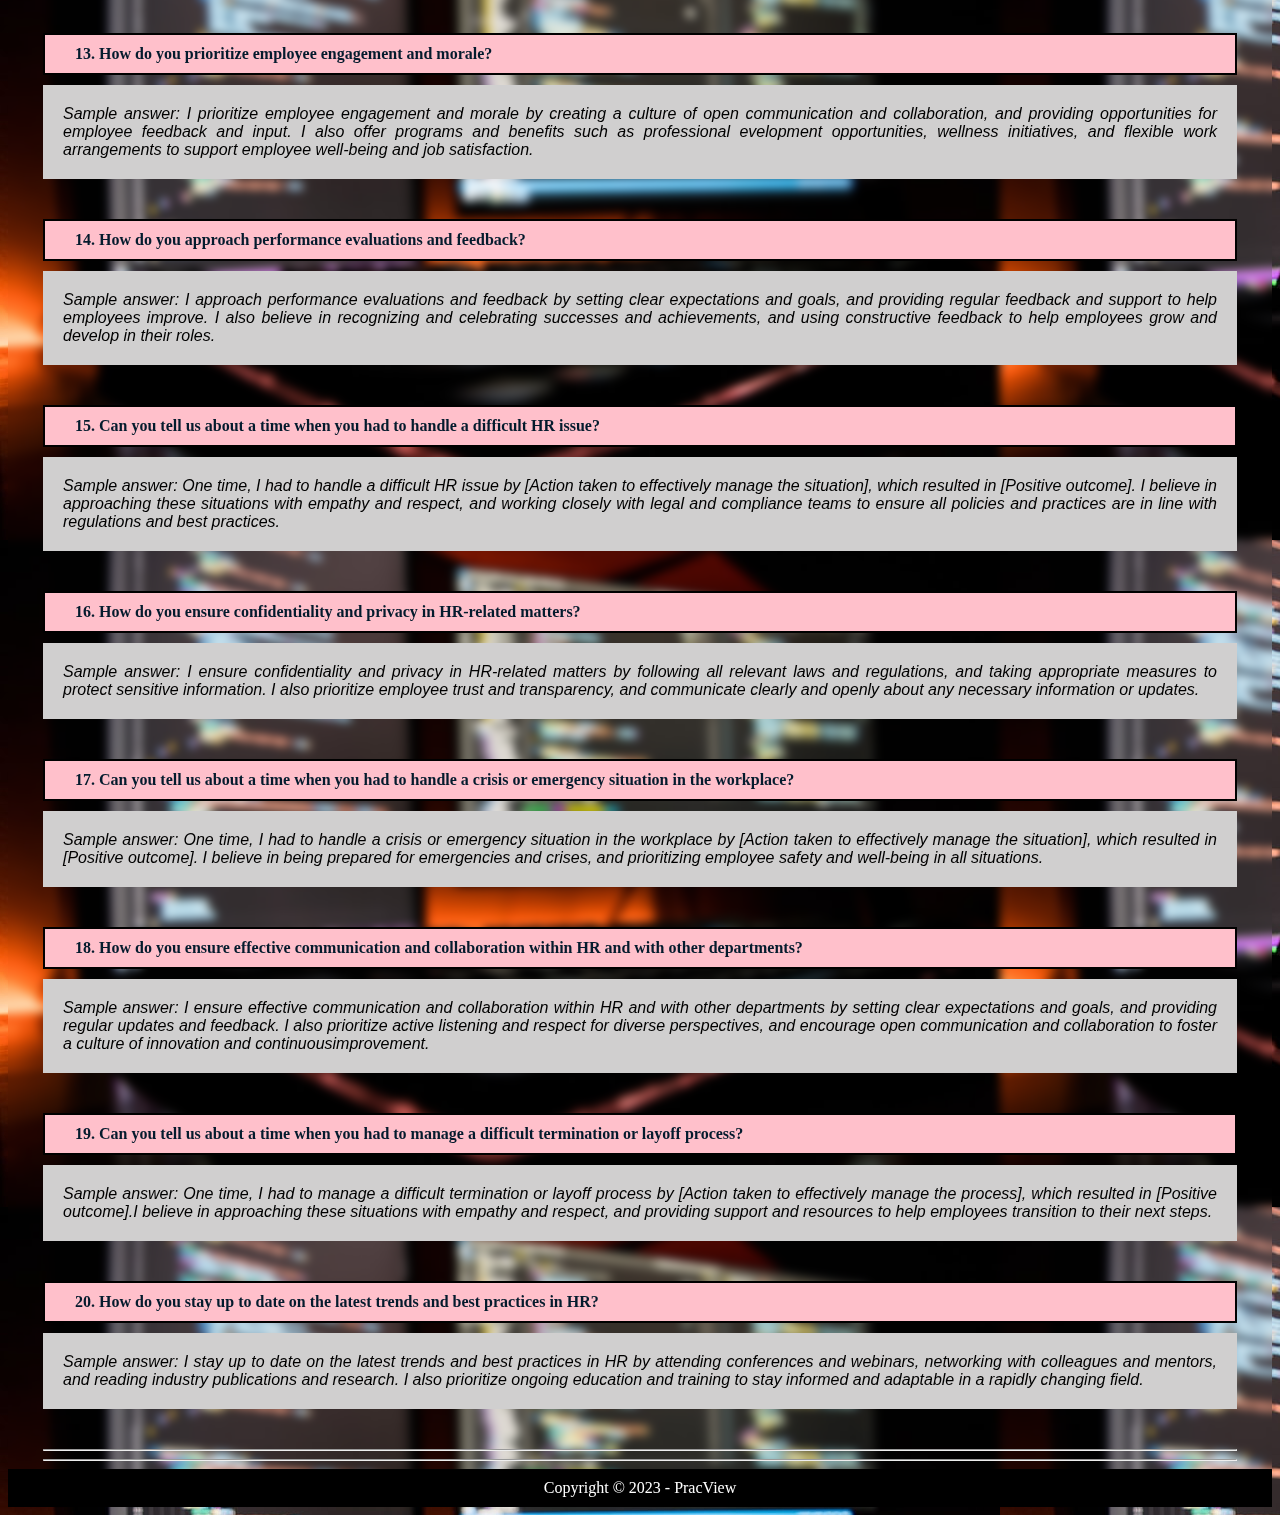
<file: project_1/Example.html>
<!DOCTYPE html>
<html lang="en">
<head>
    <meta charset="UTF-8">
    <meta http-equiv="X-UA-Compatible" content="IE=edge">
    <meta name="viewport" content="width=device-width, initial-scale=1.0">
    <title>Example QnA</title>
    <link rel="stylesheet" href="Exstyle.css">
</head>
<body>
  <nav>
    <span><a href="index.php"><img src="Images\PracViewLogo.png" alt="PracView Logo"></a></span>
    <ul>
      <li><a href = "contact.html">Contact us</a></li>
      <li><a href = "about.html">About us</a></li>
      <li><a href="logout.php">LogOut</a></li>
      <li></li>
  </ul>
</nav>
    <!-- <header><p><b>Example question and answers</b></p></header> -->
    <main>
        <div class="questions">
        <h1>Top 20 commonly asked interview questions with sample answers</h1>

          <div class = "Q"><b>1. Can you tell us about yourself?</b></div>
<p>Sample answer: Sure. My name is [Your Name] and I am [Your Age] years old. I recently graduated with a degree in [Your Field of Study] from [Your University]. Throughout my academic career, I have always been passionate about [Your Area of Interest], which is why I pursued a career in [Your Field].
  After graduating, I worked as [Your Previous Job Title] at [Your Previous Company], where I gained valuable experience in [Your Relevant Skills]. I am now excited to explore new opportunities and challenges in my career, which is what brings me here today.
  In my free time, I enjoy [Your Hobbies or Interests] and staying active by [Your Fitness or Sports Activities]. Overall, I am a dedicated and hardworking individual who is always eager to learn and grow both personally and professionally."
  Remember to tailor your answer to your own experiences and personality, and keep it concise and relevant to the position and company you are applying to..</p>
            
<div class = "Q"><b>2. Why are you interested in this job?</b></div>
<p>Sample answer: I'm interested in this job because the role aligns perfectly with my skills and experience, and I'm excited about the opportunity to contribute to the team and make a positive impact.</p>

<div class = "Q"><b>3. What are your strengths?</b></div>
<p>Sample answer: My strengths include [Strength 1], [Strength 2], and [Strength 3]. These skills have helped me excel in my previous roles and will be an asset 
in this position.</p>

<div class = "Q"><b>4. What are your weaknesses?</b></div>
<p>Sample answer: My weakness is [Weakness]. However, I am working on improving this by [Action taken to improve weakness].</p>

<div class = "Q"><b>5. Why should we hire you?</b></div>
<p>Sample answer: You should hire me because I have the skills, experience, and passion to excel in this position. I am also a quick learner and am always willing
to go above and beyond to achieve success.</p>

<div class = "Q"><b>6. How do you handle stress and pressure?</b></div>
<p>Sample answer: I handle stress and pressure by prioritizing my tasks, staying organized, and taking breaks when needed. I also communicate with my team to
ensure we are all on the same page and working efficiently.</p>

<div class = "Q"><b>7. How do you handle conflict or difficult situations?</b></div>
<p>Sample answer: I handle conflict or difficult situations by remaining calm and objective. I listen to all parties involved and work towards finding a solution
that is fair and beneficial for everyone.</p>

<div class = "Q"><b>8. What are your long-term career goals?</b></div>
<p>Sample answer: My long-term career goal is to [Goal]. I believe this position and company will help me achieve this goal by providing me with opportunities 
for growth and development.</p>

<div class = "Q"><b>9. What are your salary expectations?</b></div>
<p>Sample answer: My salary expectations are in line with industry standards and reflect my skills and experience.</p>

<div class = "Q"><b>10. How do you prioritize your tasks?</b></div>
<p>Sample answer: I prioritize my tasks by assessing their urgency and importance. I then create a to-do list and focus on completing the most urgent and 
important tasks first.</p>

<div class = "Q"><b>11. What motivates you?</b></div>
<p>Sample answer: I am motivated by [Motivator], such as a challenging project, recognition for a job well done, or opportunities for growth and development.</p>

<div class = "Q"><b>12. What do you know about our company?</b></div>
<p>Sample answer: I have researched your company and am impressed by [Company's achievements, mission, and values]. I am excited about the opportunity to
work for a company that aligns with my values and goals.</p>

<div class = "Q"><b>13. What relevant experience do you have?</b></div>
<p>Sample answer: I have [Number] years of experience in [Field], where I have worked on [Projects or tasks]. This experience has helped me develop skills
such as [Skills], which will be valuable in this position.</p>

<div class = "Q"><b>14. Can you tell us about a time when you overcame a challenge?</b></div>
<p>Sample answer: One time, I faced [Challenge], but I overcame it by [Action taken to overcome challenge]. This experience taught me the importance of 
perseverance and problem-solving skills.</p>

<div class = "Q"><b>15. How do you handle criticism?</b></div>
<p>Sample answer: I handle criticism by listening to the feedback, acknowledging any areas for improvement, and working on addressing them.</p>

<div class = "Q"><b>16. How do you work under tight deadlines?</b></div>
<p>Sample answer: I work under tight deadlines by prioritizing tasks, communicating with my team, and working efficiently to meet the deadline.</p>

<div class = "Q"><b>17. Can you give an example of a time when you demonstrated leadership skills?</b></div>
<p>Sample answer: In my previous role, I led a team on [Project]. I demonstrated leadership skills by [Action taken as a leader], which led to 
[Results of leadership].</p>

<div class = "Q"><b>18. How do you handle failure?</b></div>
<p>Sample answer: I handle failure by reflecting on what went wrong, learning from the experience, and using it as an opportunity to improve myself 
and my skills.</p>

<div class = "Q"><b>19. How do you handle change or uncertainty?</b></div>
<p>Sample answer: I handle change or uncertainty by staying flexible and adaptable. I remain open-minded and am always willing to learn and try new
things.</p>

<div class = "Q"><b>20. Can you tell us about a time when you went above and beyond for a project or task?</b></div>
<p>Sample answer: One time, I went above and beyond for a project by [Action taken to exceed expectations], which resulted in [Positive outcome].
I believe in always striving to do my best and delivering quality work.</p>

<hr><hr>
<h1>Top 20 technical round question and sample answers</h1>

  <div class = "T"><b>1. What coding languages are you proficient in?</b></div>
<p>Sample answer: I am proficient in [Coding languages], including [Language 1], [Language 2], and [Language 3]. I have experience working with 
these languages in [Project or task].</p>

<div class = "T"><b>2. What is the difference between a stack and a queue?</b></div>
<p>Sample answer: A stack is a data structure where the last item added is the first item removed (LIFO), while a queue is a data structure where
the first item added is the first item removed (FIFO).</p>

<div class = "T"><b>3. What is the difference between a class and an object?</b></div>
<p>Sample answer: A class is a blueprint or template for creating objects, while an object is an instance of a class.</p>

<div class = "T"><b>4. What is the difference between abstract classes and interfaces?</b></div>
<p>Sample answer: An abstract class can have abstract and non-abstract methods, while an interface can only have abstract methods. A class can
inherit from multiple interfaces, but can only inherit from one abstract class.</p>

<div class = "T"><b>5. What is polymorphism?</b></div>
<p>Sample answer: Polymorphism is the ability of an object to take on many forms. In programming, it allows different objects to be treated as 
if they were the same type of object.</p>

<div class = "T"><b>6. What is a database index?</b></div>
<p>Sample answer: A database index is a data structure that improves the speed of data retrieval operations on a database table. It does this
by creating a pointer to the location of the data in the table, allowing for faster access.</p>

<div class = "T"><b>7. What is RESTful web services?</b></div>
<p>Sample answer: RESTful web services are a type of web architecture that uses HTTP protocols to create web services that are easy to use 
and maintain. They use HTTP methods (GET, POST, PUT, DELETE) to perform CRUD (Create, Read, Update, Delete) operations on resources.</p>

<div class = "T"><b>8. What is Git?</b></div>
<p>Sample answer: Git is a distributed version control system used for tracking changes in code during software development. It allows 
multiple developers to work on the same codebase simultaneously and manage changes to the code.</p>

<div class = "T"><b>9. What is a deadlock in operating systems?</b></div>
<p>Sample answer: A deadlock is a situation in which two or more processes are unable to proceed because they are waiting for each other to 
release resources.</p>

<div class = "T"><b>10. What is an algorithm?</b></div>
<p>Sample answer: An algorithm is a set of instructions that are followed to solve a particular problem or perform a specific task.</p>

<div class = "T"><b>11. What is Big O notation?</b></div>
<p>Sample answer: Big O notation is used to describe the complexity of an algorithm. It represents the worst-case scenario of how long an 
algorithm will take to run based on the size of its input.</p>

<div class = "T"><b>12. What is a join in SQL?</b></div>
<p>Sample answer: A join in SQL is used to combine data from two or more tables based on a related column.</p>

<div class = "T"><b>13. What is a cookie?</b></div>
<p>Sample answer: A cookie is a small text file that is stored on a user's device by a website. It can be used to store user preferences,
login information, and other data.</p>

<div class = "T"><b>14. What is a CSS framework?</b></div>
<p>Sample answer: A CSS framework is a pre-built set of CSS styles and rules that can be used to style a website.
It helps to speed up the development process and ensure consistency across the site.</p>

<div class = "T"><b>15. What is the difference between HTTP and HTTPS?</b></div>
<p>Sample answer: HTTP (Hypertext Transfer Protocol) is a protocol used to transfer data over the internet, while HTTPS 
(Hypertext Transfer Protocol Secure) is a secure version of HTTP that uses encryption to protect data in transit.</p>

<div class = "T"><b>16. What is a microservice architecture?</b></div>
<p>Sample answer: A microservice architecture is an approach to software development in which an application is broken
down into small, independent services that communicate with each other using APIs.</p>

<div class = "T"><b>17. What is cloud computing?</b></div>
<p>Sample answer: Cloud computing is the delivery of computingresources, including servers, storage, databases, 
and software, over the internet.</p>

<div class = "T"><b>18. What is containerization?</b></div>
<p>Sample answer: Containerization is a method of virtualization that allows developers to package an application and
all its dependencies into a single, portable container that can be deployed on any system.</p>

<div class = "T"><b>19. What is a virtual machine?</b></div>
<p>Sample answer: A virtual machine is a software program that emulates a physical computer, allowing multiple operating
systems to run on a single machine.</p>

<div class = "T"><b>20. What is a data structure?</b></div>
<p>Sample answer: A data structure is a way of organizing and storing data in a computer so that it can be accessed and
manipulated efficiently. Examples include arrays, linked lists, stacks, queues, and trees.</p>

<hr><hr>
   <h1>Top 20 managerial round question and sample answers</h1>     
    <div class = "M"><b>1. Can you tell us about your management style?</b></div>
<p>Sample answer: My management style is collaborative and supportive. I believe in empowering my team and working
together to achieve our goals. I provide guidance and resources to help them succeed and encourage open communication and feedback.</p>

<div class = "M"><b>2. How do you handle conflict within your team?</b></div>
<p>Sample answer: I handle conflict by first listening to all sides and understanding the root cause of the issue.
Then, I work with the team to find a solution that is mutually beneficial and addresses the underlying problem.</p>

<div class = "M"><b>3. Can you give an example of a time when you had to make a difficult decision?</b></div>
<p>Sample answer: One time, I had to make a difficult decision regarding [Situation]. I gathered all the information
and consulted with stakeholders, and ultimately made a decision that was in the best interest of the team and the company.</p>

<div class = "M"><b>4. How do you motivate your team?</b></div>
<p>Sample answer: I motivate my team by setting clear goals and expectations, recognizing their achievements, and
providing opportunities for growth and development. I also encourage teamwork and collaboration to create a positive work environment.</p>

<div class = "M"><b>5. How do you handle underperforming team members?</b></div>
<p>Sample answer: I handle underperforming team members by first addressing the issue with them and understanding
any underlying reasons for their performance. Then, I work with them to create a plan for improvement and 
provide support and resources to help them succeed.</p>

<div class = "M"><b>6. How do you handle competing priorities or deadlines?</b></div>
<p>Sample answer: I handle competing priorities or deadlines by prioritizing tasks and delegating responsibilities
to the appropriate team members. I also communicate with stakeholders to manage expectations and ensure 
everyone is aware of the timeline and priorities.</p>

<div class = "M"><b>7. Can you tell us about a time when you had to lead a project or team to success?</b></div>
<p>Sample answer: One time, I led a project or team to success by [Action taken to lead the team to success], which 
resulted in [Positive outcome]. I believe in working closely with my team and providing the support and resources 
necessary to achieve our goals.</p>

<div class = "M"><b>8. How do you handle change management?</b></div>
<p>Sample answer: I handle change management by first communicating the change to the team and ensuring everyone
understands the reasons and potential impacts. Then, I work with the team to create a plan for implementing 
the change and provide support and resources throughout the process.</p>

<div class = "M"><b>9. Can you tell us about a time when you had to deal with a difficult team member?</b></div>
<p>Sample answer: One time, I had to deal with a difficult team member by [Action taken to address the situation], which 
resulted in [Positive outcome]. I believe in approaching difficult situations with empathy and understanding, while
still holding team members accountable for their actions.</p>

<div class = "M"><b>10. How do you handle constructive criticism?</b></div>
<p>Sample answer: I handle constructive criticism by listening to the feedback and taking it as an opportunity to improve
myself and my skills. I appreciate open communication and feedback and strive to create an environment where everyone 
feels comfortable sharing their thoughts and ideas.</p>

<div class = "M"><b>11. How do you prioritize your workload?</b></div>
<p>Sample answer: I prioritize my workload by first identifying the most important tasks and deadlines, and then 
organizing my schedule to ensure I have enough time to complete them. I also delegate tasks to the appropriate
team members and work collaboratively to ensure everyone is on track.</p>

<div class = "M"><b>12. Can you tell us about a time when you had to make a difficult personnel decision?</b></div>
<p>Sample answer: One time, I had to make a difficult personnel decision regarding [Situation]. I gathered all the
information and consulted with HR and other stakeholders, and ultimately made a decision that was in the best 
interest of the team and the company.</p>

<div class = "M"><b>13. How do you ensure your team is meeting their goals?</b></div>
<p>Sample answer: I ensure my team is meeting their goals by setting clear expectations, providing resources and support,
and monitoring progress. I also regularly check in with team members toidentify any potential roadblocks and provide
guidance as necessary.</p>

<div class = "M"><b>14. Can you tell us about a time when you had to handle a crisis situation?</b></div>
<p>Sample answer: One time, I had to handle a crisis situation by [Action taken to manage the crisis], 
which resulted in [Positive outcome]. I believe in remaining calm and composed in high-pressure 
situations, and working closely with the team to address the issue and minimize any negative impact.</p>

<div class = "M"><b>15. How do you handle performance reviews and feedback?</b></div>
<p>Sample answer: I handle performance reviews and feedback by first setting clear expectations and goals, and then
providing regular feedback and support to help team members improve. I also encourage open communication and 
feedback from team members to ensure we are all working together to achieve our goals.</p>

<div class = "M"><b>16. How do you ensure effective communication within your team?</b></div>
<p>Sample answer: I ensure effective communication within my team by setting clear expectations, providing regular
updates and feedback, and encouraging open communication and collaboration. I also use a variety of communication 
channels, such as team meetings, email, and chat, to ensure everyone is informed and involved.</p>

<div class = "M"><b>17. Can you tell us about a time when you had to make a difficult budget decision?</b></div>
<p>Sample answer: One time, I had to make a difficult budget decision regarding [Situation]. I gathered 
all the information and consulted with stakeholders, and ultimately made a decision that was in the best interest of the 
team and the company's financial health.</p>

<div class = "M"><b>18. How do you foster a positive work environment?</b></div>
<p>Sample answer: I foster a positive work environment by setting clear expectations, recognizing achievements, and
providing opportunities for growth and development. I also encourage open communication and collaboration, and strive to create a
culture of respect and inclusivity.</p>

<div class = "M"><b>19. Can you tell us about a time when you had to manage a remote team?</b></div>
<p>Sample answer: One time, I had to manage a remote team by [Action taken to effectively manage the team], which
resulted in [Positive outcome]. I believe in using technology and communication tools to ensure remote team 
members feel connected and involved, while also providing the support and resources necessary for them to succeed.</p>

<div class = "M"><b>20. How do you handle stress and pressure?</b></div>
<p>Sample answer: I handle stress and pressure by taking breaks and prioritizing self-care, such as exercise and 
time with family and friends. I also prioritize tasks and delegate responsibilities as necessary, and seek support and guidance 
from mentors or colleagues when needed.</p>
   
<hr><hr>
<h1>Top 20 HR round question and sample answers</h1>
    <div class = "H"><b>1. Can you tell us about yourself?</b></div>
<p>Sample answer: My name is [Your name], and I have [Number of years] of experience in [Your field].
I have a degree in [Your degree], and have worked for [Previous companies]. In my spare time, I 
enjoy [Hobbies or interests].</p>

<div class = "H"><b>2. Why do you want to work for our company?</b></div>
<p>Sample answer: I want to work for your company because I am impressed with [Company's values or accomplishments],
and believe my skills and experience would be a great fit for the team. I am also excited about the opportunities
for growth and development within the company.</p>

<div class = "H"><b>3. What are your strengths and weaknesses?</b></div>
<p>Sample answer: My strengths include [Strengths], which have allowed me to excel in my previous roles.
One of my weaknesses is [Weakness], which I am actively working to improve by [Action taken to improve].</p>

<div class = "H"><b>4. How do you handle conflict in the workplace?</b></div>
<p>Sample answer: I handle conflict in the workplace by first listening to all parties involved, and then 
working to find a resolution that is fair and respectful. I believe in open communication and collaboration,
and strive to create a culture of respect and inclusivity.</p>

<div class = "H"><b>5. How do you handle difficult employees or coworkers?</b></div>
<p>Sample answer: I handle difficult employees or coworkers by first trying to understand their perspective, 
and then working with them to find a resolution that benefits everyone involved. I also believe in setting
clear expectations and boundaries, and addressing any behavior that is not in line with company values.</p>

<div class = "H"><b>6. Can you tell us about a time when you had to implement a new HR policy or program?</b></div>
<p>Sample answer: One time, I had to implement a new HR policy or program by [Action taken to successfully
implement the program], which resulted in [Positive outcome]. 
I believe in involving all stakeholders in the process and providing clear communication and support throughout 
the implementation process.</p>

<div class = "H"><b>7. How do you ensure compliance with labor laws and regulations?</b></div>
<p>Sample answer: I ensure compliance with labor laws and regulations by staying up to date on the latest 
laws and regulations, and working closely with legal and compliance teams to ensure all policies and
practices are in line with these requirements.
I also prioritize employee education and training to ensure everyone is aware of their rights and 
responsibilities.</p>

<div class = "H"><b>8. Can you tell us about a time when you had to handle a sensitive employee issue?</b></div>
<p>Sample answer: One time, I had to handle a sensitive employee issue by [Action taken to effectively manage the situation],
which resulted in [Positive outcome]. I believe in approaching these situations with empathy and respect, and providing 
support and resources to help employees resolve any issues they may be facing.</p>

<div class = "H"><b>9. How do you ensure diversity and inclusivity in the workplace?</b></div>
<p>Sample answer: I ensure diversity and inclusivity in the workplace by creating a culture of respect and openness, and
actively seeking out diverse candidates and perspectives. I also provide training and education on unconscious bias
and other diversity-related topics to ensure all employees feel valued and included.</p>

<div class = "H"><b>10. How do you handle employee performance issues?</b></div>
<p>Sample answer: I handle employee performance issues by first setting clear expectations and goals, and providing regular
feedback and support to help employees improve. I also address any performance issues directly and respectfully, and work
with the employee to create a plan for improvement.</p>

<div class = "H"><b>11. How do you stay organized and manage your workload?</b></div>
<p>Sample answer: I stay organized and manage my workload by prioritizing tasks and setting clear deadlines, and
using tools such as calendars and to-do lists to stay on track. I also delegate tasks as necessary and seek 
support and guidance from colleagues or mentors when needed.</p>

<div class = "H"><b>12. Can you tell us about a time when you had to mediate a conflict between two employees?</b></div>
<p>Sample answer: One time, I had to mediate a conflict between two employees by [Action taken to successfully resolve
the situation], which resulted in [Positive outcome]. I believe in approaching conflict with an open mind and active
listening, and working with both parties to find a resolution that is fair and respectful.</p>

<div class = "H"><b>13. How do you prioritize employee engagement and morale?</b></div>
<p>Sample answer: I prioritize employee engagement and morale by creating a culture of open communication and collaboration,
and providing opportunities for employee feedback and input. I also offer programs and benefits such as professional 
evelopment opportunities, wellness initiatives, and flexible work arrangements to support employee well-being and
job satisfaction.</p>

<div class = "H"><b>14. How do you approach performance evaluations and feedback?</b></div>
<p>Sample answer: I approach performance evaluations and feedback by setting clear expectations and goals, and providing
regular feedback and support to help employees improve. I also believe in recognizing and celebrating successes and
achievements, and using constructive feedback to help employees grow and develop in their roles.</p>

<div class = "H"><b>15. Can you tell us about a time when you had to handle a difficult HR issue?</b></div>
<p>Sample answer: One time, I had to handle a difficult HR issue by [Action taken to effectively manage the situation], 
which resulted in [Positive outcome]. I believe in approaching these situations with empathy and respect, and working 
closely with legal and compliance teams to ensure all policies and practices are in line with regulations and best practices.</p>

<div class = "H"><b>16. How do you ensure confidentiality and privacy in HR-related matters?</b></div>
<p>Sample answer: I ensure confidentiality and privacy in HR-related matters by following all relevant laws and regulations, 
and taking appropriate measures to protect sensitive information. I also prioritize employee trust and transparency,
and communicate clearly and openly about any necessary information or updates.</p>

<div class = "H"><b>17. Can you tell us about a time when you had to handle a crisis or emergency situation in the workplace?</b></div>
<p>Sample answer: One time, I had to handle a crisis or emergency situation in the workplace by [Action taken to 
effectively manage the situation], which resulted in [Positive outcome]. 
I believe in being prepared for emergencies and crises, and prioritizing employee safety and well-being in all situations.</p>

<div class = "H"><b>18. How do you ensure effective communication and collaboration within HR and with
   other departments?</b></div>
<p>Sample answer: I ensure effective communication and collaboration within HR and with other departments 
by setting clear expectations and goals, and providing regular updates and feedback. I also prioritize
active listening and respect for diverse perspectives, and encourage open communication and collaboration
to foster a culture of innovation and continuousimprovement.</p>

<div class = "H"><b>19. Can you tell us about a time when you had to manage a difficult termination 
  or layoff process?</b></div>
<p>Sample answer: One time, I had to manage a difficult termination or layoff process by [Action taken
to effectively manage the process], which resulted in [Positive outcome].I believe in approaching these 
situations with empathy and respect, and providing support and resources to help employees transition to their next steps.</p>

<div class = "H"><b>20. How do you stay up to date on the latest trends and best practices in HR?</b></div>
<p>Sample answer: I stay up to date on the latest trends and best practices in HR by attending conferences and webinars,
networking with colleagues and mentors, and reading industry publications and research. I also prioritize ongoing 
education and training to stay informed and adaptable in a rapidly changing field.</p>
<hr><hr>
</div>
</main>
    <footer>Copyright © 2023 - PracView</footer>
</body>
</html>
</file>
<file: Assignment 3/style.css>
*{
	margin: 0;
	padding: 0;
	
}
.navbar{

border: none;
background-color: black;
color: #61122F;
}
body{
	background-color: #61122F;
	color: white;
}
.glyphicon{
	font-size: 30px;
	color:#61122F; 
}

.center{
	width: 90%;
	background-color: grey;

}
.container
{
	background-color: grey;
}
.text-center{
	font-size: 30px;
}

h2{
	text-align: center;
}
#myNavbar ul li a {
	color: #61122F;
}
.navbar-brand{
font-size: 30px;	
}
</file>
<file: Assignment 5/css/styles.css>
body {
  font-size: 16px;
  color: #fff;
  background-color: #61122f;
  font-family: 'Oxygen', sans-serif;
}

/** HEADER **/
#header-nav {
  background-color: #f6b319;
  border-radius: 0;
  border: 0;
}

#logo-img {
  background: url('../images/restaurant-logo_large.png') no-repeat;
  width: 150px;
  height: 150px;
  margin: 10px 15px 10px 0;
}

.navbar-brand {
  padding-top: 25px;
}
.navbar-brand h1 { /* Restaurant name */
  font-family: 'Lora', serif;
  color: #557c3e;
  font-size: 1.5em;
  text-transform: uppercase;
  font-weight: bold;
  text-shadow: 1px 1px 1px #222;
  margin-top: 0;
  margin-bottom: 0;
  line-height: .75;
}
.navbar-brand a:hover, .navbar-brand a:focus {
  text-decoration: none;
}
.navbar-brand p { /* Kosher cert */
  color: #000;
  text-transform: uppercase;
  font-size: .7em;
  margin-top: 15px;
}
.navbar-brand p span { /* Star-K */
  vertical-align: middle;
}

#nav-list {
  margin-top: 10px;
}
#nav-list a {
  color: #951C49;
  text-align: center;
}
#nav-list a:hover {
  background: #E7E7E7;
}
#nav-list a span {
  font-size: 1.8em;
}

#phone {
  margin-top: 5px;
}
#phone a { /* Phone number */
  text-align: right;
  padding-bottom: 0;
}
#phone div { /* We Deliver */
  color: #557c3e;
  text-align: right;
  padding-right: 15px;
}

.navbar-header button.navbar-toggle, .navbar-header .icon-bar {
  border: 1px solid #61122f;
}
.navbar-header button.navbar-toggle {
  clear: both;
  margin-top: -30px;
}
/* END HEADER */

/* FOOTER */
.panel-footer {
  margin-top: 30px;
  padding-top: 35px;
  padding-bottom: 30px;
  background-color: #222;
  border-top: 0;
}
.panel-footer div.row {
  margin-bottom: 35px;
}
#hours, #address {
  line-height: 2;
}
#hours > span, #address > span {
  font-size: 1.3em;
}
#address p {
  color: #557c3e;
  font-size: .8em;
  line-height: 1.8;
}
#testimonials {
  font-style: italic;
}
#testimonials p:nth-child(2) {
  margin-top: 25px;
}
/* END FOOTER */



/* HOME PAGE */
.container .jumbotron {
  box-shadow: 0 0 50px #3F0C1F;
  border: 2px solid #3F0C1F;
}

#menu-tile, #specials-tile, #map-tile {
  height: 250px;
  width: 100%;
  margin-bottom: 15px;
  position: relative;
  border: 2px solid #3F0C1F;
  overflow: hidden;
}
#menu-tile:hover, #specials-tile:hover, #map-tile:hover {
  box-shadow: 0 1px 5px 1px #cccccc;
}
#menu-tile {
  background: url('../images/menu-tile.jpg') no-repeat;
  background-position: center;
}
#specials-tile {
  background: url('../images/specials-tile.jpg') no-repeat;
  background-position: center;
}
#menu-tile span, #specials-tile span, #map-tile span {
  position: absolute;
  bottom: 0;
  right: 0;
  width: 100%;
  text-align: center;
  font-size: 1.6em;
  text-transform: uppercase;
  background-color: #000;
  color: #fff;
  opacity: .8;
}
/* END HOME PAGE */

/* MENU CATEGORIES PAGE */
.category-tile { 
  position: relative;
  border: 2px solid #3F0C1F;
  overflow: hidden;
  width: 200px;
  height: 200px;
  margin: 0 auto 15px;
}
.category-tile span {
  position: absolute;
  bottom: 0;
  right: 0;
  width: 100%;
  text-align: center;
  font-size: 1.2em;
  text-transform: uppercase;
  background-color: #000;
  color: #fff;
  opacity: .8;
}
.category-tile:hover {
  box-shadow: 0 1px 5px 1px #cccccc;
}

#menu-categories-title + div {
  margin-bottom: 50px;
}
/* END MENU CATEGORIES PAGE */

/* SINGLE CATEGORY PAGE */
.menu-item-tile {
  margin-bottom: 25px;
}
.menu-item-tile hr {
  width: 80%;
}
.menu-item-tile .menu-item-price {
  font-size: 1.1em;
  text-align: right;
  margin-top: -15px;
  margin-right: -15px;
}
.menu-item-tile .menu-item-price span {
  font-size: .6em;
}
.menu-item-photo {
  position: relative;
  border: 2px solid #3F0C1F; 
  overflow: hidden;
  padding: 0;
  margin-right: -15px;
  margin-left: auto;
  margin-bottom: 20px;
  max-width: 250px;
}
.menu-item-photo div {
  position: absolute;
  bottom: 0;
  right: 0;
  width: 80px;
  background-color: #557c3e;
  text-align: center;
}
.menu-item-description {
  padding-right: 30px;
}
h3.menu-item-title {
  margin: 0 0 10px;
}
.menu-item-details {
  font-size: .9em;
  font-style: italic;
}
/* END SINGLE CATEGORY PAGE */


/********** Large devices only **********/
@media (min-width: 1200px) {
  .container .jumbotron {
    background: url('../images/jumbotron_1200.jpg') no-repeat;
    height: 675px;
  }
}

/********** Medium devices only **********/
@media (min-width: 992px) and (max-width: 1199px) {
  /* Header */
  #logo-img {
    background: url('../images/restaurant-logo_medium.png') no-repeat;
    width: 100px;
    height: 100px;
    margin: 5px 5px 5px 0;
  }
  /* End Header */

  /* Home Page */
  .container .jumbotron {
    background: url('../images/jumbotron_992.jpg') no-repeat;
    height: 558px;
  }
  /* End Home Page */
}

/********** Small devices only **********/
@media (min-width: 768px) and (max-width: 991px) {
  /* Home Page */
  .container .jumbotron {
    background: url('../images/jumbotron_768.jpg') no-repeat;
    height: 432px;
  }
  /* End Home Page */
}

/********** Extra small devices only **********/
@media (max-width: 767px) {
  /* Header */
  .navbar-brand {
    padding-top: 10px;
    height: 80px;
  }
  .navbar-brand h1 { /* Restaurant name */
    padding-top: 10px;
    font-size: 5vw; /* 1vw = 1% of viewport width */
  }
  .navbar-brand p { /* Kosher cert */
    font-size: .6em;
    margin-top: 12px;
  }
  .navbar-brand p img { /* Star-K */
    height: 20px;
  }

  #collapsable-nav a { /* Collapsed nav menu text */
    font-size: 1.2em;
  }
  #collapsable-nav a span { /* Collapsed nav menu glyph */
    font-size: 1em;
    margin-right: 5px;
  }

  #call-btn > a {
    font-size: 1.5em;
    display: block;
    margin: 0 20px;
    padding: 10px;
    border: 2px solid #fff;
    background-color: #f6b319;
    color: #951c49;
  }
  #xs-deliver {
    margin-top: 5px;
    font-size: .7em;
    letter-spacing: .1em;
    text-transform: uppercase;
  }
  /* End Header */

  /* Footer */
  .panel-footer section {
    margin-bottom: 30px;
    text-align: center;
  }
  .panel-footer section:nth-child(3) {
    margin-bottom: 0; /* margin already exists on the whole row */
  }
  .panel-footer section hr {
    width: 50%;
  }
  /* End Footer */

  /* Home Page */
  .container .jumbotron {
    margin-top: 30px;
    padding: 0;
  }
  #menu-tile, #specials-tile {
    width: 360px;
    margin: 0 auto 15px;
  }

  .menu-item-photo {
    margin-right: auto;
  }
  .menu-item-tile .menu-item-price {
    text-align: center;
  }
  .menu-item-description {
    text-align: center;;
  }
}


/********** Super extra small devices Only :-) (e.g., iPhone 4) **********/
@media (max-width: 479px) {
  /* Header */
  .navbar-brand h1 { /* Restaurant name */
    padding-top: 5px;
    font-size: 6vw;
  }
  /* End Header */
  
  /* Home page */
  #menu-tile, #specials-tile {
    width: 280px;
    margin: 0 auto 15px;
  }

  .col-xxs-12 {
    position: relative;
    min-height: 1px;
    padding-right: 15px;
    padding-left: 15px;
    float: left;
    width: 100%;
  }
}
</file>
<file: project_1/Exstyle.css>
body{
  display:block;
  background-image: url("Images/background.jpeg");
  /* background-repeat: no-repeat;
  background-size: cover; */
  /* background: -webkit-linear-gradient(left, #a445b2, #fa4299); */
  backdrop-filter: blur(5px);
  text-align: justify;
}

nav {
  display: flex;
  justify-content: space-between;
  align-items: center;
  background-color: transparent;
}

nav img {
  width: 130px; 
  height: auto;
  vertical-align: middle;
}

nav span {
  cursor: pointer;
  position: relative;
  left: 5%;
  animation: moveleft 1s linear 1;
margin-top:10px;
}

@keyframes moveleft{
  0%
  {
      transform: translate(-100px);
  }
  100%{
      transform: translate(0);
  }
}

header {
background-color: #041b2d; 
padding: 20px; 
margin: 10px;
box-sizing: border-box; 
text-align: center;
font-size: 28px;
font-weight: bold;
color: white;
}

nav {
display: flex;
justify-content: space-between;
align-items: center;
margin: 0;
padding: 0;
background-color: transparent;
border: none;
box-shadow: none;
}

nav img {
width: 130px; 
height: auto;
vertical-align: middle;
}

nav span {
cursor: pointer;
position: relative;
left: 5%;
animation: moveleft 1s linear 1;
}

nav ul {
display: flex;
list-style: none;
margin: 10px;
padding: 20px;
color:white;
}

nav li {
margin-left: 20px;
color:white;
}

nav a {
text-decoration: none;
color: white;
font-size: 20px;
font-weight: bold;
border-bottom: 2px solid transparent;
transition: border-bottom 0.2s;
text-shadow: 0 0 5px #FF0000, 0 0 5px #0000FF;
}

nav a:hover {
cursor: pointer;
border-bottom: 2px solid white;
}

.down{
  border:none;
  background-color: none;
  background: none;
  color: #fff;
  font-size: 20px;
  font-weight: bold;
  text-shadow: 0 0 5px #FF0000, 0 0 5px #0000FF;
}

main {
display: flex;
flex-direction: column;
margin-left: 35px;
margin-right: 35px;
}

footer {
  background-color: black;
  color: #fff;
  text-align: center;
  padding:10px;
}

.Q, .T, .M, .H{
box-sizing: border-box;
background-color: pink;
color:#041b2d;
font-family:Georgia, 'Times New Roman', Times, serif;
padding: 10px 30px 10px 30px;
border: 2px solid black;
}

h1{
text-decoration: underline;
justify-content: center;
display: flex;
align-items: center;
text-align: center;
font-family: Cambria, Cochin, Georgia, Times, 'Times New Roman', serif;
font-weight: bold;
color:white;
text-shadow: 0 0 10px black;
font-size:55px;
}

p{
  box-sizing: border-box;
  margin-top:10px;
  margin-bottom:40px;
  padding:20px;
  font-family:'Lucida Sans', 'Lucida Sans Regular', 'Lucida Grande', 'Lucida Sans Unicode', Geneva, Verdana, sans-serif;
  font-style: italic;
  background-color:rgb(208, 207, 207);
  text-align: justify;
  width: 100%; 
  word-wrap: break-word;
}

.down{
  border:none;
  background-color: none;
  background: none;
  color: black;
  font-size: 20px;
  font-weight: bold;
}

option{
  color: black;
}
</file>
